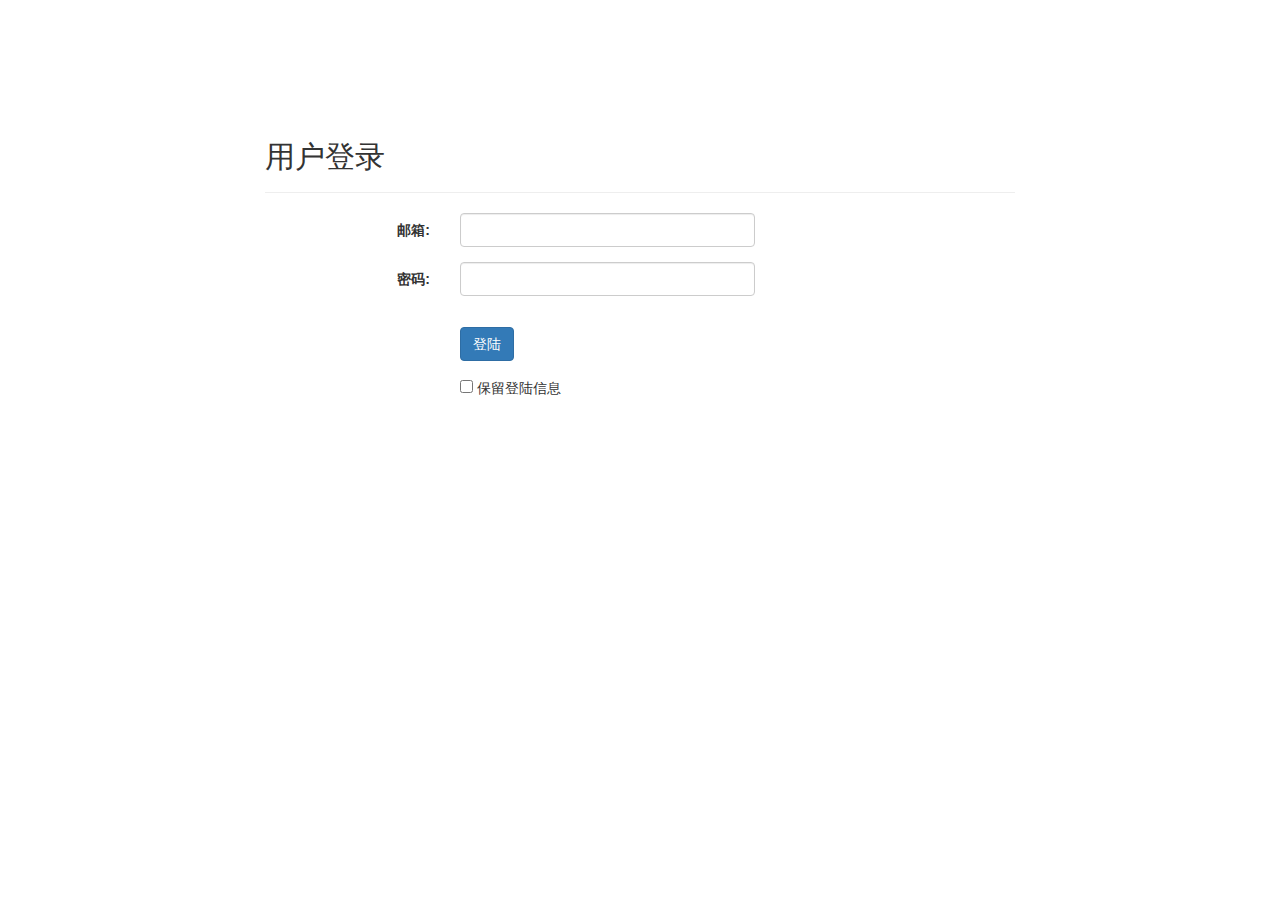
<file: index.html>
<!DOCTYPE html>
<html lang="en">

<head>
    <meta charset="UTF-8">
    <meta name="viewport" content="width=device-width, initial-scale=1.0">
    <meta http-equiv="X-UA-Compatible" content="ie=edge">
    <title>kaohe</title>
    <script src="js/jquery-1.12.4.js"></script>
    <link rel="stylesheet" href="css/layui.css">
    <link rel="stylesheet" href="css/layui.mobile.css">
    <!-- 图标库css外链 -->

    <!-- 引入 Bootstrap -->
    <link href="css/bootstrap.css" rel="stylesheet">
    <link rel="stylesheet" href="css/index.css">
    <!-- 包括所有已编译的插件 -->
    <script src="js/bootstrap.js"></script>
    <script src="js/cookie.js"></script>
    <script src="js/nav.js"></script>
    <script src="js/index.js"></script>
    <script src="js/cookie.js"></script>
    <script>
         
         if(!getCookie('email')){
             alert('您未登陆！')
             location.href="login.html"
         }

    </script>
</head>

<body>
    <div id="all">
        <!-- 头部 -->
        <div class="top">
        </div>
        <!-- 左边导航条60px-->
        <div class="nav-left">
            <div class="nav-left-logo"></div>
            <ul class="nav-left-ul ">
                <li>
                    <a href="">
                        <i class="layui-icon layui-icon-home"><cite>主页</cite></i>
                        <span class="layui-nav-more"></span>
                    </a>
                </li>
                <li>
                    <a href="javascript:;">
                        <i class="layui-icon layui-icon-component"><cite>组件</cite></i>
                        <span class="layui-nav-more"></span>
                    </a>
                </li>
                <li>
                    <a href="">
                        <i class="layui-icon layui-icon-template"><cite>页面</cite></i>
                        <span class="layui-nav-more"></span>
                    </a>
                </li>
                <li>
                    <a href="">
                        <i class="layui-icon layui-icon-app"><cite>应用</cite></i>
                        <span class="layui-nav-more"></span>
                    </a>
                </li>
                <li>
                    <a href="">
                        <i class="layui-icon layui-icon-senior"><cite>高级</cite></i>
                        <span class="layui-nav-more"></span>
                    </a>
                </li>
                <li>
                    <a href="">
                        <i class="layui-icon layui-icon-user"><cite>用户</cite></i>
                        <span class="layui-nav-more"></span>
                    </a>
                </li>
                <li>
                    <a href="">
                        <i class="layui-icon layui-icon-set"><cite>设置</cite></i>
                        <span class="layui-nav-more"></span>
                    </a>
                </li>
                <li>
                    <a href="">
                        <i class="layui-icon layui-icon-auz"><cite>授权</cite></i>
                        <span class="layui-nav-more"></span>
                    </a>
                </li>
            </ul>
        </div>
        <!-- 左边导航条220px -->
        <div class="panel-group nav-left1" id="accordion">
            
        </div>
        <div class="container">
            
        </div>
    </div>
</body>

</html>
</file>
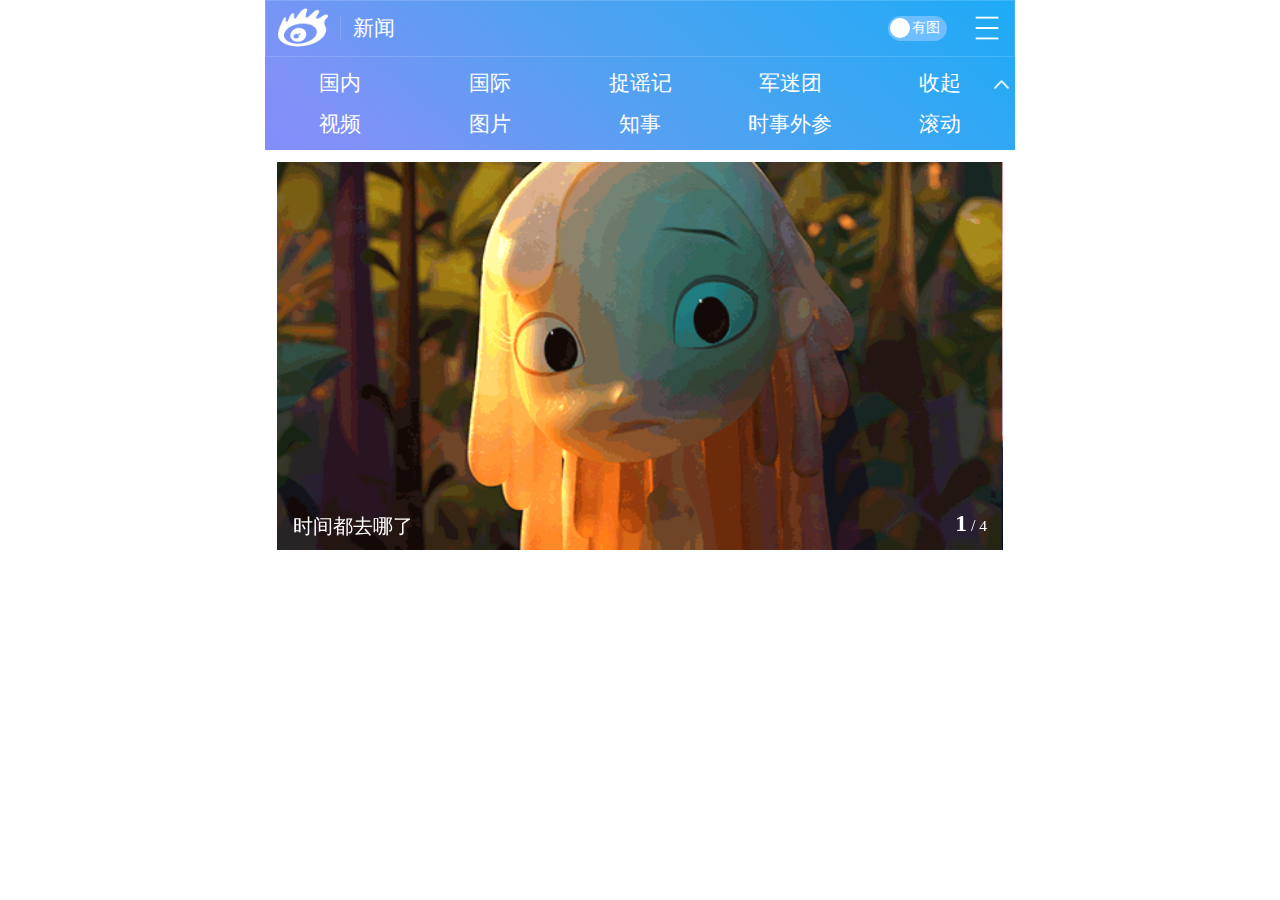
<file: sina/index.html>
<!DOCTYPE html>
<html lang="en">

<head>
    <meta charset="UTF-8">
    <meta name="viewport" content="width=device-width, initial-scale=1.0">
    <meta http-equiv="X-UA-Compatible" content="ie=edge">
    <title>新浪新闻_手机新浪网</title>
    <script src="js/rem.js"></script>
    <!-- <script src="js/jquery-1.12.4.js"></script> -->
    <script src="js/zepto.js"></script>
    <link rel="stylesheet" href="css/swiper.css">
    <link rel="stylesheet" href="css/common.css">
    <link rel="stylesheet" href="css/index.css">
</head>

<body>
    <div id="sina">
        <header>
            <div class="header_top">
                <a href="index.html" class="icon-sina fl"></a>
                <h1 class="fl">
                    <a href="">新闻</a>
                </h1>
                <a href="" class="menu fr"></a>
                <a href="" class="flag fr">
                    <i class="circle"></i>
                    <span>有图</span>
                    <span>无图</span>
                </a>
            </div>
            <section>
                <nav class="header_nav">
                    <a href=""><span>国内</span></a>
                    <a href=""><span>国际</span></a>
                    <a href=""><span>捉谣记</span></a>
                    <a href=""><span>军迷团</span></a>
                    <a href="" class="arrow"><span>收起</span><i></i></a>
                </nav>
                <nav class="header_nav">
                    <a href=""><span>视频</span></a>
                    <a href=""><span>图片</span></a>
                    <a href=""><span>知事</span></a>
                    <a href=""><span>时事外参</span></a>
                    <a href=""><span>滚动</span></a>
                </nav>
            </section>
        </header>
        <div class="container">
            <section>
                <div class="swiper-container swiper-container-horizontal">
                    <div class="swiper-wrapper">
                        <div class="swiper-slide">
                            <a href="">
                                <img src="image/1.png" alt="">
                                <span>时间都去哪了</span>
                            </a>
                        </div>
                        <div class="swiper-slide">
                            <a href="">
                                <img src="image/2.png" alt="">
                                <span>天上的星星很少</span>
                            </a>
                        </div>
                        <div class="swiper-slide">
                            <a href="">
                                <img src="image/3.png" alt="">
                                <span>春秋的记忆里</span>
                            </a>
                        </div>
                        <div class="swiper-slide">
                            <a href="">
                                <img src="image/4.png" alt="">
                                <span>熟陌生悉</span>
                            </a>
                        </div>
                    </div>
                    <div class="swiper-pagination swiper-pagination-fraction num">
                        <span class="swiper-pagination-current">1</span>
                        / <span class="swiper-pagination-total">4</span>
                    </div>
                </div>
            </section>
            <section class="content">
            </section>
        </div>
    </div>
    <script src="js/swiper.js"></script>
    <script src="js/index.js"></script>
    <script type="text/javascript">
    function stringToobject(data) {
        var jsonData
        if (typeof data === 'string') {
            jsonData = $.parseJSON(data);
        } else if (typeof data === 'object') {
            jsonData = data
        }
        return jsonData
    }
    
    $.get('../api/getnews.php', {
        getNews: 'all'
    }, function(data) {
        var jsonData = stringToobject(data);
        // console.log(jsonData.message);
        var con;
        if (jsonData.valid) {
            $.each(jsonData.message, function(index, value) {
                console.log(value);
                con = `<a href="news.html?id=${value['id']}">
                    <figure>
                        <img src="${value['img']}" alt="">
                    </figure>
                    <aside>
                        <h2>${value['title']}</h2>
                        <blockquote>
                            <em>
                            </em>
                        </blockquote>
                    </aside>
                </a>`
                $('.content').prepend(con);
            })
        }
    })
    </script>
</body>

</html>
</file>
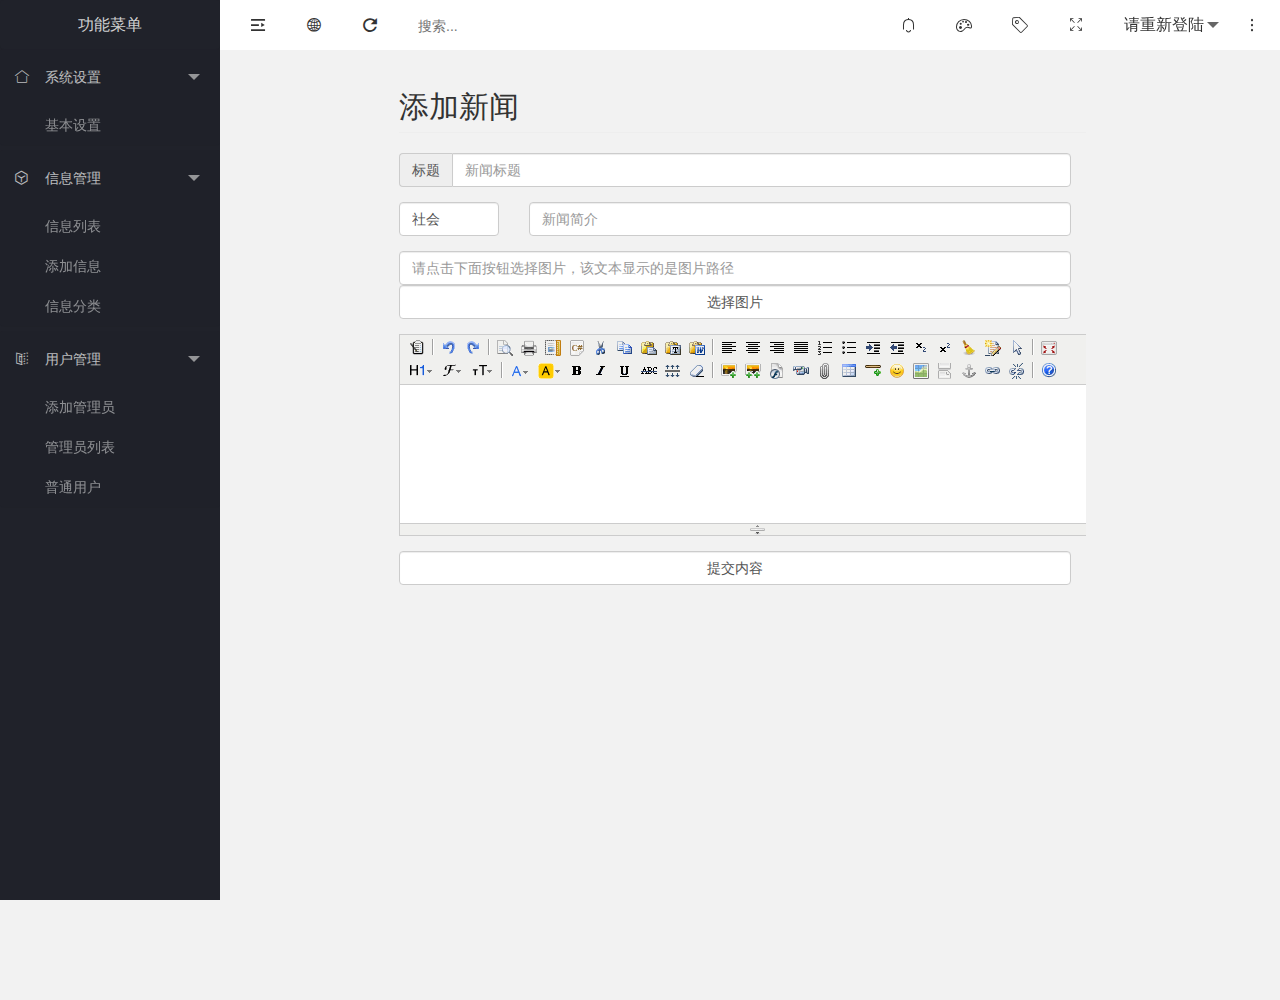
<file: addnew.html>
<!DOCTYPE html>
<html lang="en">

<head>
    <meta charset="UTF-8">
    <title>添加新闻</title>
    <script src="js/jquery-1.12.4.js"></script>
    <link rel="stylesheet" href="css/layui.css">
    <link rel="stylesheet" href="css/layui.mobile.css">
    <link href="css/bootstrap.css" rel="stylesheet">
    <link rel="stylesheet" href="css/index.css">
    <!-- 包括所有已编译的插件 -->
    <link rel="stylesheet" type="text/css" href="css/bootstrapValidator.css">
    <!-- <link rel="stylesheet" type="text/css" href=""> -->
    <script src="js/bootstrap.js"></script>
    <script src="js/nav.js"></script>
    <script src="js/index.js"></script>
    <script type="text/javascript" src="js/cookie.js"></script>
    <link rel="stylesheet" href="kindeditor/themes/default/default.css" />
    <link rel="stylesheet" href="kindeditor/plugins/code/prettify.css" />
    <script charset="utf-8" src="kindeditor/kindeditor.js"></script>
    <script charset="utf-8" src="kindeditor/lang/zh-CN.js"></script>
    <script charset="utf-8" src="kindeditor/plugins/code/prettify.js"></script>
    <style type="text/css">
    .col-lg-2 {
        padding-left: 0;
    }

    .col-lg-12 {
        padding-left: 0;
    }

    .form-group {
        overflow: hidden;
    }
    </style>
</head>

<body>
    <div id="all">
        <!-- 头部 -->
        <div class="top">
        </div>
        <!-- 左边导航条60px-->
        <div class="nav-left">
            <div class="nav-left-logo"></div>
            <ul class="nav-left-ul ">
                <li>
                    <a href="">
                        <i class="layui-icon layui-icon-home"><cite>主页</cite></i>
                        <span class="layui-nav-more"></span>
                    </a>
                </li>
                <li>
                    <a href="javascript:;">
                        <i class="layui-icon layui-icon-component"><cite>组件</cite></i>
                        <span class="layui-nav-more"></span>
                    </a>
                </li>
                <li>
                    <a href="">
                        <i class="layui-icon layui-icon-template"><cite>页面</cite></i>
                        <span class="layui-nav-more"></span>
                    </a>
                </li>
                <li>
                    <a href="">
                        <i class="layui-icon layui-icon-app"><cite>应用</cite></i>
                        <span class="layui-nav-more"></span>
                    </a>
                </li>
                <li>
                    <a href="">
                        <i class="layui-icon layui-icon-senior"><cite>高级</cite></i>
                        <span class="layui-nav-more"></span>
                    </a>
                </li>
                <li>
                    <a href="">
                        <i class="layui-icon layui-icon-user"><cite>用户</cite></i>
                        <span class="layui-nav-more"></span>
                    </a>
                </li>
                <li>
                    <a href="">
                        <i class="layui-icon layui-icon-set"><cite>设置</cite></i>
                        <span class="layui-nav-more"></span>
                    </a>
                </li>
                <li>
                    <a href="">
                        <i class="layui-icon layui-icon-auz"><cite>授权</cite></i>
                        <span class="layui-nav-more"></span>
                    </a>
                </li>
            </ul>
        </div>
        <!-- 左边导航条220px -->
        <div class="panel-group nav-left1" id="accordion">
        </div>
        <div class="container">
            <div class="row">
                <div class="col-lg-8 col-lg-offset-2">
                    <div class="page-header">
                        <h2>添加新闻</h2>
                    </div>
                    <form name="example" id="sub">
                        <div class="form-group">
                            <!-- <div class="col-lg-4"></div> -->
                            <div class="col-lg-12">
                                <div class="input-group">
                                    <div class="input-group-addon">标题</div>
                                    <input type="text" class="form-control" name="title" placeholder="新闻标题" />
                                </div>
                            </div>
                        </div>
                        <div class="form-group">
                            <div class="col-lg-2">
                                <select class="form-control" name="option">
                                    <option>社会</option>
                                    <option>娱乐</option>
                                    <option>教育</option>
                                    <option>体育</option>
                                    <option>科技</option>
                                </select>
                            </div>
                            <div class="col-lg-10">
                                <input type="" class="form-control" name="info" placeholder="新闻简介">
                            </div>
                        </div>
                        <div class="form-group">
                            <div class="col-lg-12">
                                <input type="text" id="url" value="" class="form-control" placeholder="请点击下面按钮选择图片，该文本显示的是图片路径" name="img"/>
                                <input type="button" id="image" value="选择图片" class="form-control"/>
                            </div>
                        </div>
                        <div class="form-group">
                            <textarea name="txt" style="width:716px;height:200px;visibility:hidden;" clas="form-control"></textarea>
                        </div>
                        <div class="form-group text-center">
                            <div class="col-lg-12">
                                 <input type="button" name="button" value="提交内容" class="form-control" />
                            </div>
                        </div>     
                    </form>
                </div>
            </div>
        </div>
    </div>
    <script type="text/javascript">
        var editor1;
    KindEditor.ready(function(K) {
            editor1 = K.create('textarea[name="txt"]', {
            cssPath: 'kindeditor/plugins/code/prettify.css',
            uploadJson: 'kindeditor/php/upload_json.php',
            fileManagerJson: 'kindeditor/php/file_manager_json.php',
            allowFileManager: true,
            afterCreate: function() {
                var self = this;
                K.ctrl(document, 13, function() {
                    self.sync();
                    K('form[name=example]')[0].submit();
                });
                K.ctrl(self.edit.doc, 13, function() {
                    self.sync();
                    K('form[name=example]')[0].submit();
                });
            }
            // console.log(editor1.sync());
        });
        prettyPrint();
    });
        KindEditor.ready(function(K) {
                var editor = K.editor({
                    allowFileManager : true
                });
                K('#image').click(function() {
                    editor.loadPlugin('image', function() {
                        editor.plugin.imageDialog({
                            showRemote : false,
                            imageUrl : K('#url').val(),
                            clickFn : function(url, title, width, height, border, align) {
                                K('#url').val(url);
                                editor.hideDialog();
                            }
                        });
                    });
                });
            });     

        $('[name="button"]').click(function (e) {
            $.post('api/addnew.php', $('#sub').serialize() + editor1.html(), function (data) {
                // console.log( $('#sub').serialize() );
                var json = JSON.parse(data);
                console.log(json);
                if (json.valid) {
                    alert('添加新闻成功');
                } else {
                    alert('添加新闻失败');
                }
            })
        })  
    </script>
</body>

</html>
</file>
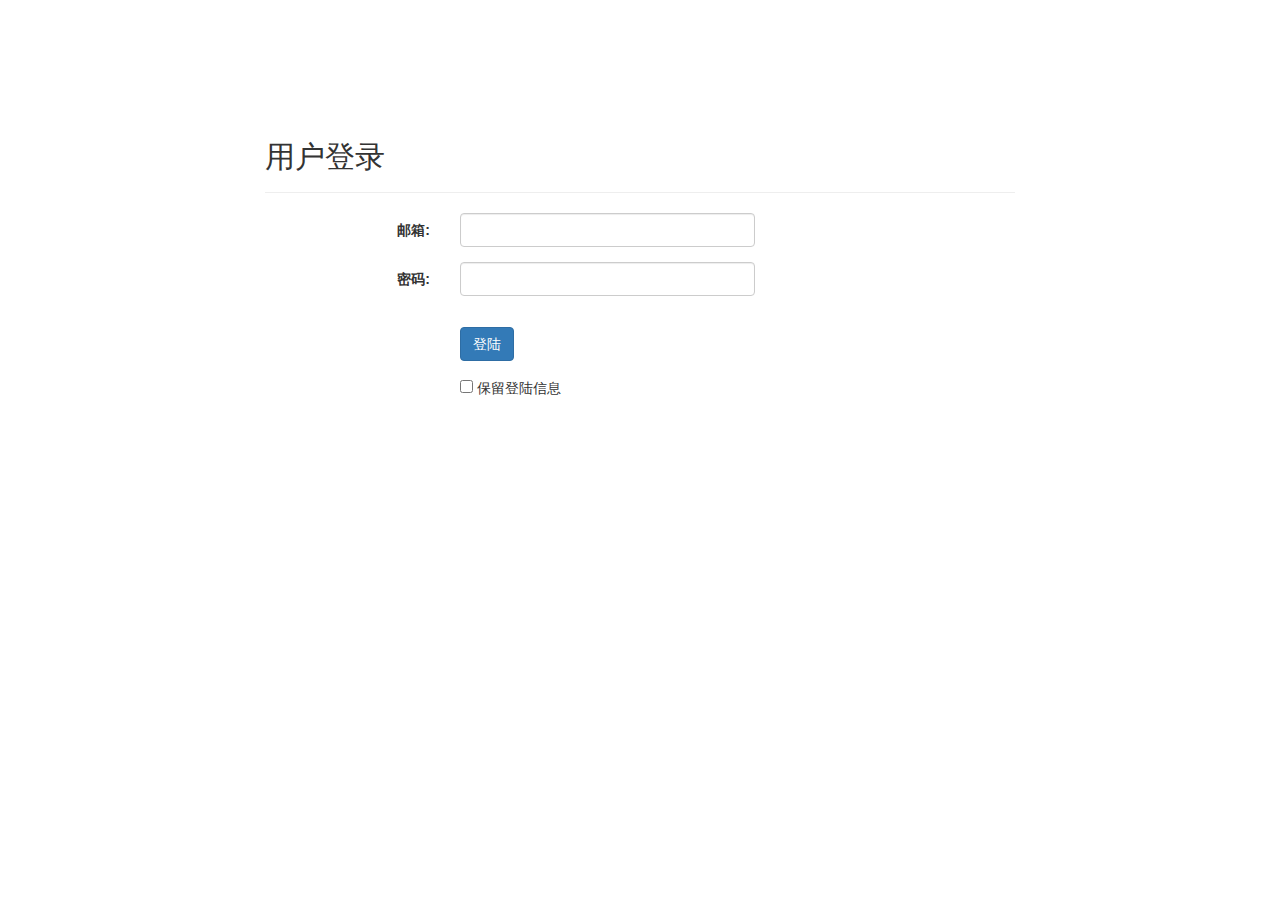
<file: login.html>
<!DOCTYPE html>
<html lang="en">

<head>
    <meta charset="UTF-8">
    <title>用户登录</title>
    <script src="js/jquery-1.12.4.js"></script>
    <link href="css/bootstrap.css" rel="stylesheet">
    <script src="js/bootstrap.js"></script>
    <script src="js/bootstrapValidator.js"></script>
    <script src="js/cookie.js"></script>
    <style type="text/css">
    	.container {
    		margin-top: 100px;
    	}
    	.proving {
    		padding: 5px 10px;
    		width: 200px;
    		background: rgba(255, 0, 0, 0.5);
    		color: #fff;
    		font-size: 16px;
    		text-align: center;
    		border-radius: 20px;
    		display: none;
    		/*opacity: 0;*/
    	}
    </style>
    <script>
          if (getCookie('email')) {
             location.href="index.html"
          }
     </script>
</head>

<body>
    <div class="container">
        <div class="row">
            <div class="col-lg-8 col-lg-offset-2">
                <div class="page-header">
                    <h2>用户登录</h2>
                </div>
                <form id="defaultForm" method="post" class="form-horizontal" action="api/loginSave.php">
                    <div class="form-group">
                        <label class="col-lg-3 control-label">邮箱:</label>
                        <div class="col-lg-5">
                            <input type="text" class="form-control" name="email" />
                        </div>
                    </div>
                    <div class="form-group">
                        <label class="col-lg-3 control-label">密码:</label>
                        <div class="col-lg-5">
                            <input type="password" class="form-control" name="password" />
                        </div>
                    </div>
                     <div class="form-group">
                        <div class="col-lg-9 col-lg-offset-3">
                            <div class="proving">账号或密码错误!</div>
                        </div>
                    </div>
                    <div class="form-group">
                        <div class="col-lg-9 col-lg-offset-3">
                            <button type="button" class="btn btn-primary" id="submit">登陆</button>
                        </div>
                    </div>
                    <div class="form-group">
                        <div class="col-lg-9 col-lg-offset-3">
                            <input value="7" name="sevenDay" type="checkbox"> 保留登陆信息
                        </div>
                    </div>
                    <input type="hidden" name="send" value="1">
                   
                </form>
            </div>
        </div>
    </div>
    <script type="text/javascript">
    	 $('#defaultForm')
        .bootstrapValidator({
            message: 'This value is not valid',
            feedbackIcons: {
                valid: 'glyphicon glyphicon-ok',
                invalid: 'glyphicon glyphicon-remove',
                validating: 'glyphicon glyphicon-refresh'
            },
            fields: {
                email: {
                    validators: {
                        notEmpty: {
                            message: '邮箱不能为空'
                        },
                        emailAddress: {
                            message: '邮箱不合法'
                        }
                    }
                },
                password: {
                    validators: {
                        notEmpty: {
                            message: '密码不能为空'
                        },
                        stringLength: {
                            min: 6,
                            max: 18,
                            message: '密码长度6到18位'
                        }
                    }
                }
            }
        })
    	$('#submit').on('click', function () {
    		
    		// console.log($('form'));
    		var oForm = $('form').eq(0);
    		var url = oForm.attr('action');
    		// console.log(url);
    		$.ajax({
    			type: 'post',
    			url: url,
    			data: oForm.serialize(),
    			success: function (data) {
    				var data = JSON.parse(data);
    				if (data.valid == true) {
    					location.href="index.html";
    				} else {
    					$('.proving').fadeIn(1000);
    				}
    			}
    		})
    	})
    	$('input').focus(function () {
    		$('.proving').fadeOut(1000);
    	})
    </script>
</body>

</html>
</file>
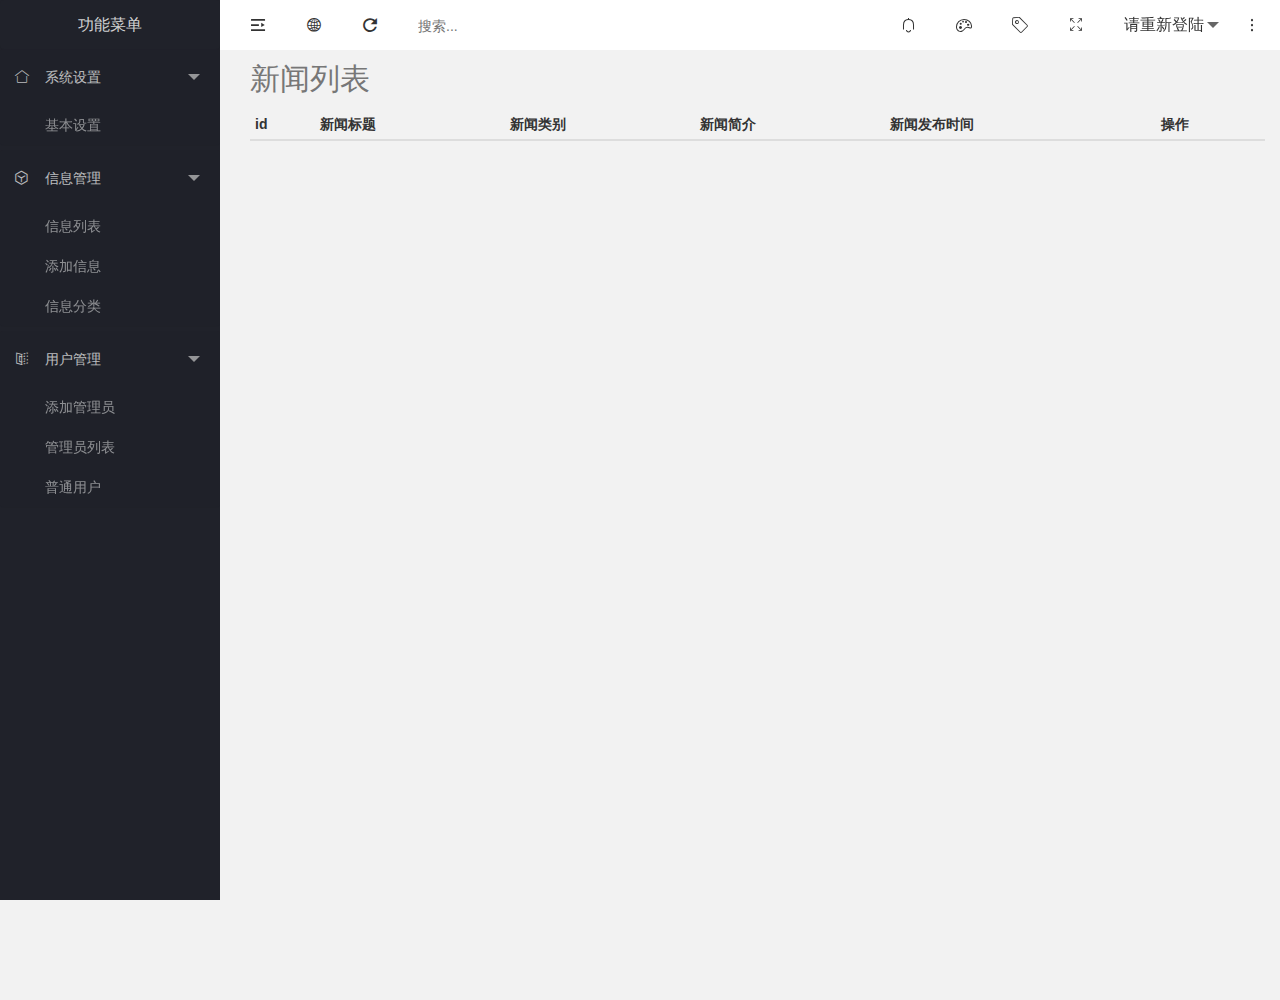
<file: newslist.html>
<!DOCTYPE html>
<html lang="en">

<head>
    <meta charset="UTF-8">
    <title>新闻列表</title>
    <script src="js/jquery-1.12.4.js"></script>
    <link rel="stylesheet" href="css/layui.css">
    <link rel="stylesheet" href="css/layui.mobile.css">
    <link href="css/bootstrap.css" rel="stylesheet">
    <link rel="stylesheet" href="css/index.css">
    <link rel="stylesheet" type="text/css" href="css/bootstrapValidator.css">
    <!-- 包括所有已编译的插件 -->
    <script src="js/bootstrap.js"></script>
    <script src="js/bootstrapValidator.js"></script>
    <script src="js/cookie.js"></script>
    <script src="js/nav.js"></script>
    <script src="js/zh_CN.js"></script>
    <script src="js/index.js"></script>
    <script src="js/mavatar.js"></script>
    <style type="text/css">
    caption {
        font-size: 30px;
    }

    button {
        outline: none;
    }

    .row {
        padding-left: 30px;
    }
    .alert {
    	margin-top: 30px;
    }
    </style>
</head>

<body>
    <div id="all">
        <!-- 头部 -->
        <div class="top">
        </div>
        <!-- 左边导航条60px-->
        <div class="nav-left">
            <div class="nav-left-logo"></div>
            <ul class="nav-left-ul ">
                <li>
                    <a href="">
                        <i class="layui-icon layui-icon-home"><cite>主页</cite></i>
                        <span class="layui-nav-more"></span>
                    </a>
                </li>
                <li>
                    <a href="javascript:;">
                        <i class="layui-icon layui-icon-component"><cite>组件</cite></i>
                        <span class="layui-nav-more"></span>
                    </a>
                </li>
                <li>
                    <a href="">
                        <i class="layui-icon layui-icon-template"><cite>页面</cite></i>
                        <span class="layui-nav-more"></span>
                    </a>
                </li>
                <li>
                    <a href="">
                        <i class="layui-icon layui-icon-app"><cite>应用</cite></i>
                        <span class="layui-nav-more"></span>
                    </a>
                </li>
                <li>
                    <a href="">
                        <i class="layui-icon layui-icon-senior"><cite>高级</cite></i>
                        <span class="layui-nav-more"></span>
                    </a>
                </li>
                <li>
                    <a href="">
                        <i class="layui-icon layui-icon-user"><cite>用户</cite></i>
                        <span class="layui-nav-more"></span>
                    </a>
                </li>
                <li>
                    <a href="">
                        <i class="layui-icon layui-icon-set"><cite>设置</cite></i>
                        <span class="layui-nav-more"></span>
                    </a>
                </li>
                <li>
                    <a href="">
                        <i class="layui-icon layui-icon-auz"><cite>授权</cite></i>
                        <span class="layui-nav-more"></span>
                    </a>
                </li>
            </ul>
        </div>
        <!-- 左边导航条220px -->
        <div class="panel-group nav-left1" id="accordion">
        </div>
        <div class="container">
            <div class="row">
                <div class="col-md-12" id="success">
                    <table class="table table-condensed">
                        <caption>新闻列表</caption>
                        <thead>
                            <tr>
                                <th>id</th>
                                <th>新闻标题</th>
                                <th>新闻类别</th>
                                <th>新闻简介</th>
                                <th>新闻发布时间</th>
                                <th>操作</th>
                            </tr>
                        </thead>
                        <tbody id="des">
                        </tbody>
                    </table>
                </div>
            </div>
        </div>
    </div>
    <script type="text/javascript">
    	var id = getCookie('userid');
    	console.log(id);
	    function stringToobject(data) {
	        var jsonData
	        if (typeof data === 'string') {
	            jsonData = $.parseJSON(data);
	        } else if (typeof data === 'object') {
	            jsonData = data
	        }
	        return jsonData
	    }
	    // $(document).keydown(function(event) {
	    //     if (event.altKey && event.ctrlKey) {
	    //         if ($('#success').children('.alert').length === 0) {
	    //             $('#success').prepend($('<div class="alert alert-danger" id="delete">请注意，您正在准备执行删除操作</div>'));
	    //             $('#success').children('.alert').fadeOut(2500, function() {
	    //             $('#success').children('.alert').remove()
	    //         	})
	    //         }
	    //     } else if (!event.altKey || !event.ctrlKey) {
	    //         $('#success').children('.alert').fadeOut(2500, function() {
	    //             $('#success').children('.alert').remove()
	    //         })
	    //     }
	    // });
	    $.ajax({
	        type: 'get',
	        url: 'api/getnews.php',
            data: 'getNews=all',
	        success: function(data) {
	            var jsonData = stringToobject(data);
                // console.log(data);
	            var con;
	            if (jsonData.valid) {
	                if (jsonData.message != 'null') {
	                    $.each(jsonData.message, function(index, value) {
	                        con = `<tr><td>${value['id']}</td>
                            <td>${value['title']}</td>
		    				<td>${value['classify']}</td>
		    				<td>${value['info']}</td>
		    				<td>${value['artTime']}</td>
		    				<td>
								<button type="button" class="btn btn-success btn-xs publish">发布</button>
		    				</td>
		    				</tr>`;
		    				$('#des').prepend(con);
	                    })
	                } else {
	                    con = `<tr><td colspan="7">当前数据为空</td></tr>`
	                    $('#des').html(con);
	                }
	            } else {
	                con = `<tr><td colspan="7">数据获取失败</td></tr>`;
	                $('#des').html(con);
	            }
	        }
	    })
	    // $('#des').on('click', '.btn', function(evt) {
	    // 	var event = evt || window.event;
	    //     var userid = $(this).parents('tr').children('.userid').text();
	    //     var stralert = $('<div class="alert alert-success"></div>');
	    //     if ($(event.currentTarget).html() === '删除') {
		   //      if (event.altKey && event.ctrlKey) {
		   //          // $('#success').prepend($(stralert).html('请注意，您正在准备执行删除操作'));
		   //          $.get('api/deleteusers.php', {
		   //              userid: userid
		   //          }, function(data) {
		   //              // stringToobject在index.js文件中
		   //              var json = stringToobject(data);
		   //              $(event.currentTarget).parents('tr').remove();
		   //              $('#success').prepend($(stralert).html(json.message));
		   //          })
		   //      } else {
		   //          $('#success').prepend($(stralert).html('删除失败，请同时按下键盘 <span class="btn btn-sm btn-info">alt</span><span class="btn btn-sm btn-success">ctrl</span> 键'));
		   //      }
		   //      $('#success').children('.alert').fadeOut(2500, function() {
		   //          $('#success').children('.alert').remove();
		   //      });
		   //  } else if ($(event.currentTarget).html() === '编辑') {
     //             location.href="edituser.html?userid=" + userid;
     //        }
	    // })
    </script>
</body>

</html>
</file>
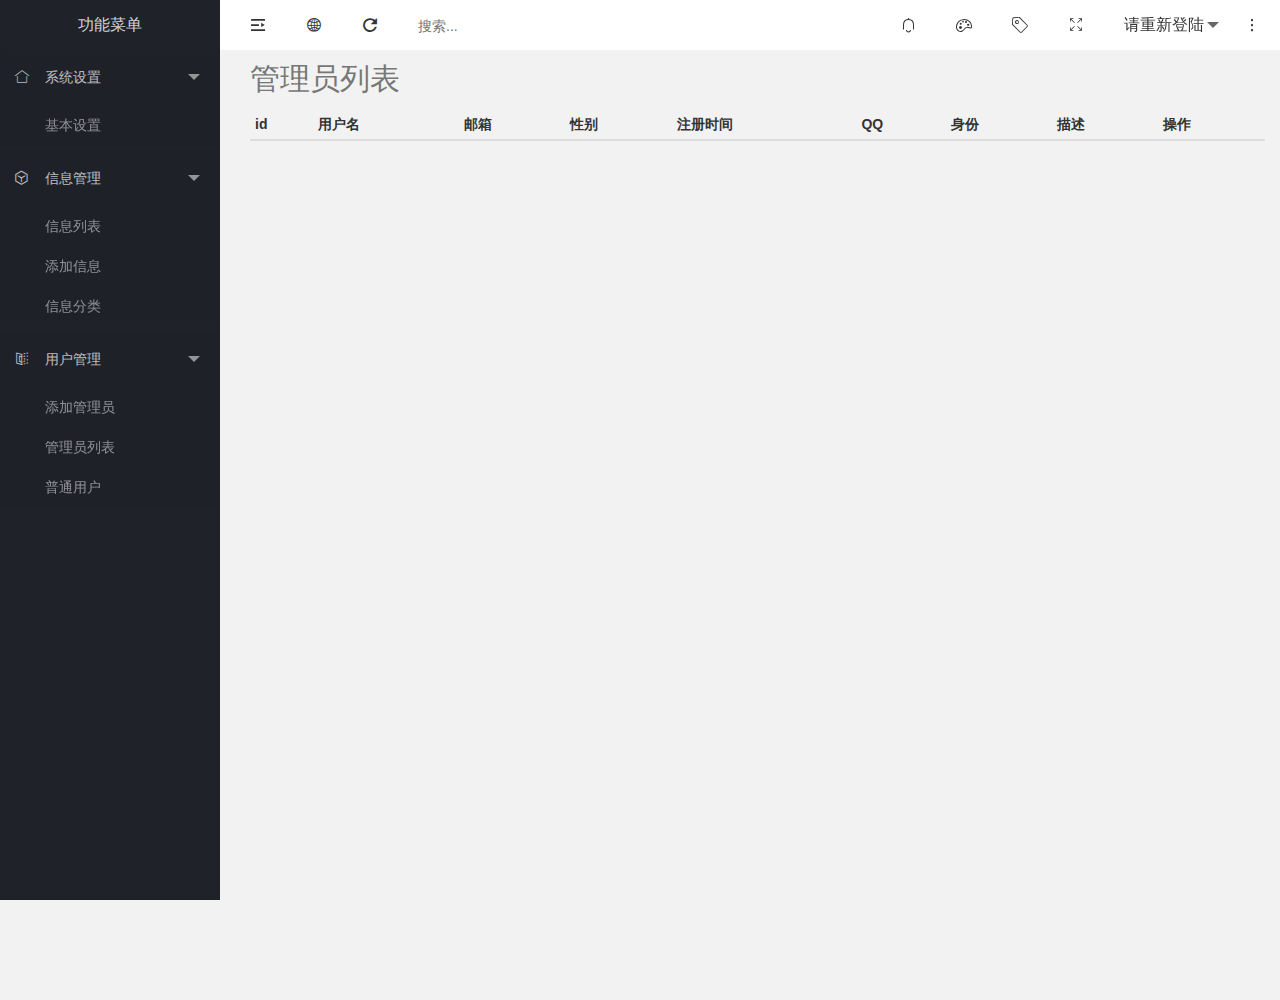
<file: userlist.html>
<!DOCTYPE html>
<html lang="en">

<head>
    <meta charset="UTF-8">
    <title>管理员列表</title>
    <script src="js/jquery-1.12.4.js"></script>
    <link rel="stylesheet" href="css/layui.css">
    <link rel="stylesheet" href="css/layui.mobile.css">
    <link href="css/bootstrap.css" rel="stylesheet">
    <link rel="stylesheet" href="css/index.css">
    <link rel="stylesheet" type="text/css" href="css/bootstrapValidator.css">
    <!-- 包括所有已编译的插件 -->
    <script src="js/bootstrap.js"></script>
    <script src="js/bootstrapValidator.js"></script>
    <script src="js/cookie.js"></script>
    <script src="js/nav.js"></script>
    <script src="js/zh_CN.js"></script>
    <script src="js/index.js"></script>
    <script src="js/mavatar.js"></script>
    <style type="text/css">
    caption {
        font-size: 30px;
    }

    button {
        outline: none;
    }

    .row {
        padding-left: 30px;
    }
    .alert {
    	margin-top: 30px;
    }
    </style>
</head>

<body>
    <div id="all">
        <!-- 头部 -->
        <div class="top">
        </div>
        <!-- 左边导航条60px-->
        <div class="nav-left">
            <div class="nav-left-logo"></div>
            <ul class="nav-left-ul ">
                <li>
                    <a href="">
                        <i class="layui-icon layui-icon-home"><cite>主页</cite></i>
                        <span class="layui-nav-more"></span>
                    </a>
                </li>
                <li>
                    <a href="javascript:;">
                        <i class="layui-icon layui-icon-component"><cite>组件</cite></i>
                        <span class="layui-nav-more"></span>
                    </a>
                </li>
                <li>
                    <a href="">
                        <i class="layui-icon layui-icon-template"><cite>页面</cite></i>
                        <span class="layui-nav-more"></span>
                    </a>
                </li>
                <li>
                    <a href="">
                        <i class="layui-icon layui-icon-app"><cite>应用</cite></i>
                        <span class="layui-nav-more"></span>
                    </a>
                </li>
                <li>
                    <a href="">
                        <i class="layui-icon layui-icon-senior"><cite>高级</cite></i>
                        <span class="layui-nav-more"></span>
                    </a>
                </li>
                <li>
                    <a href="">
                        <i class="layui-icon layui-icon-user"><cite>用户</cite></i>
                        <span class="layui-nav-more"></span>
                    </a>
                </li>
                <li>
                    <a href="">
                        <i class="layui-icon layui-icon-set"><cite>设置</cite></i>
                        <span class="layui-nav-more"></span>
                    </a>
                </li>
                <li>
                    <a href="">
                        <i class="layui-icon layui-icon-auz"><cite>授权</cite></i>
                        <span class="layui-nav-more"></span>
                    </a>
                </li>
            </ul>
        </div>
        <!-- 左边导航条220px -->
        <div class="panel-group nav-left1" id="accordion">
        </div>
        <div class="container">
            <div class="row">
                <div class="col-md-12" id="success">
                    <table class="table table-condensed">
                        <caption>管理员列表</caption>
                        <thead>
                            <tr>
                                <th>id</th>
                                <th>用户名</th>
                                <th>邮箱</th>
                                <th>性别</th>
                                <th>注册时间</th>
                                <th>QQ</th>
                                <th>身份</th>
                                <th>描述</th>
                                <th>操作</th>
                            </tr>
                        </thead>
                        <tbody id="des">
                        </tbody>
                    </table>
                </div>
            </div>
        </div>
    </div>
    <script type="text/javascript">
    	var id = getCookie('userid');
    	console.log(id);
	    function stringToobject(data) {
	        var jsonData
	        if (typeof data === 'string') {
	            jsonData = $.parseJSON(data);
	        } else if (typeof data === 'object') {
	            jsonData = data
	        }
	        return jsonData
	    }
	    $(document).keydown(function(event) {
	        if (event.altKey && event.ctrlKey) {
	            if ($('#success').children('.alert').length === 0) {
	                $('#success').prepend($('<div class="alert alert-danger" id="delete">请注意，您正在准备执行删除操作</div>'));
	                $('#success').children('.alert').fadeOut(2500, function() {
	                $('#success').children('.alert').remove()
	            	})
	            }
	        } else if (!event.altKey || !event.ctrlKey) {
	            $('#success').children('.alert').fadeOut(2500, function() {
	                $('#success').children('.alert').remove()
	            })
	        }
	    });
	    $.ajax({
	        type: 'get',
	        url: 'api/getusers.php',
	        success: function(data) {
	            var jsonData = stringToobject(data);
	            var con;
	            if (jsonData.valid) {
	                if (jsonData.users != 'null') {
	                    $.each(jsonData.users, function(index, value) {
	                        var sex = value['sex'] == '1' ? '男' : '女';
	                        var level = value['level'] == '0' ? '管理员' : '普通会员';
	                        con = `<tr><td class="userid">${value['id']}</td>
		    				<td>${value['username']}</td>
		    				<td>${value['email']}</td>
		    				<td>${sex}</td>
		    				<td>${value['regitsterTime']}</td>
		    				<td>${value['qq']}</td>
		    				<td>${level}</td>
		    				<td>${value['info']}</td>
		    				<td><button type="button" class="btn btn-info btn-xs delete">删除</button>
								<button type="button" class="btn btn-success btn-xs edit">编辑</button>
		    				</td>
		    				</tr>`;
		    				$('#des').prepend(con);
	                    })
	                } else {
	                    con = `<tr><td colspan="7">当前数据为空</td></tr>`
	                    $('#des').html(con);
	                }
	            } else {
	                con = `<tr><td colspan="7">数据获取失败</td></tr>`;
	                $('#des').html(con);
	            }

	        }
	    })
	    $('#des').on('click', '.btn', function(evt) {
	    	var event = evt || window.event;
	        var userid = $(this).parents('tr').children('.userid').text();
	        var stralert = $('<div class="alert alert-success"></div>');
	        if ($(event.currentTarget).html() === '删除') {
		        if (event.altKey && event.ctrlKey) {
		            // $('#success').prepend($(stralert).html('请注意，您正在准备执行删除操作'));
		            $.get('api/deleteusers.php', {
		                userid: userid
		            }, function(data) {
		                // stringToobject在index.js文件中
		                var json = stringToobject(data);
		                $(event.currentTarget).parents('tr').remove();
		                $('#success').prepend($(stralert).html(json.message));
		            })
		        } else {
		            $('#success').prepend($(stralert).html('删除失败，请同时按下键盘 <span class="btn btn-sm btn-info">alt</span><span class="btn btn-sm btn-success">ctrl</span> 键'));
		        }
		        $('#success').children('.alert').fadeOut(2500, function() {
		            $('#success').children('.alert').remove();
		        });
		    } else if ($(event.currentTarget).html() === '编辑') {
                 location.href="edituser.html?userid=" + userid;
            }
	    })
    </script>
</body>

</html>
</file>
<file: css/layui.css>
/** layui-v2.4.5 MIT License By https://www.layui.com */
 .layui-inline,img{display:inline-block;vertical-align:middle}h1,h2,h3,h4,h5,h6{font-weight:400}.layui-edge,.layui-header,.layui-inline,.layui-main{position:relative}.layui-elip,.layui-form-checkbox span,.layui-form-pane .layui-form-label{text-overflow:ellipsis;white-space:nowrap}.layui-btn,.layui-edge,.layui-inline,img{vertical-align:middle}.layui-btn,.layui-disabled,.layui-icon,.layui-unselect{-webkit-user-select:none;-ms-user-select:none;-moz-user-select:none}blockquote,body,button,dd,div,dl,dt,form,h1,h2,h3,h4,h5,h6,input,li,ol,p,pre,td,textarea,th,ul{margin:0;padding:0;-webkit-tap-highlight-color:rgba(0,0,0,0)}a:active,a:hover{outline:0}img{border:none}li{list-style:none}table{border-collapse:collapse;border-spacing:0}h4,h5,h6{font-size:100%}button,input,optgroup,option,select,textarea{font-family:inherit;font-size:inherit;font-style:inherit;font-weight:inherit;outline:0}pre{white-space:pre-wrap;white-space:-moz-pre-wrap;white-space:-pre-wrap;white-space:-o-pre-wrap;word-wrap:break-word}body{line-height:24px;font:14px Helvetica Neue,Helvetica,PingFang SC,Tahoma,Arial,sans-serif}hr{height:1px;margin:10px 0;border:0;clear:both}a{color:#333;text-decoration:none}a:hover{color:#777}a cite{font-style:normal;*cursor:pointer}.layui-border-box,.layui-border-box *{box-sizing:border-box}.layui-box,.layui-box *{box-sizing:content-box}.layui-clear{clear:both;*zoom:1}.layui-clear:after{content:'\20';clear:both;*zoom:1;display:block;height:0}.layui-inline{*display:inline;*zoom:1}.layui-edge{display:inline-block;width:0;height:0;border-width:6px;border-style:dashed;border-color:transparent;overflow:hidden}.layui-edge-top{top:-4px;border-bottom-color:#999;border-bottom-style:solid}.layui-edge-right{border-left-color:#999;border-left-style:solid}.layui-edge-bottom{top:2px;border-top-color:#999;border-top-style:solid}.layui-edge-left{border-right-color:#999;border-right-style:solid}.layui-elip{overflow:hidden}.layui-disabled,.layui-disabled:hover{color:#d2d2d2!important;cursor:not-allowed!important}.layui-circle{border-radius:100%}.layui-show{display:block!important}.layui-hide{display:none!important}@font-face{font-family:layui-icon;src:url(../font/iconfont.eot?v=240);src:url(../font/iconfont.eot?v=240#iefix) format('embedded-opentype'),url(../font/iconfont.svg?v=240#iconfont) format('svg'),url(../font/iconfont.woff?v=240) format('woff'),url(../font/iconfont.ttf?v=240) format('truetype')}.layui-icon{font-family:layui-icon!important;font-size:16px;font-style:normal;-webkit-font-smoothing:antialiased;-moz-osx-font-smoothing:grayscale}.layui-icon-reply-fill:before{content:"\e611"}.layui-icon-set-fill:before{content:"\e614"}.layui-icon-menu-fill:before{content:"\e60f"}.layui-icon-search:before{content:"\e615"}.layui-icon-share:before{content:"\e641"}.layui-icon-set-sm:before{content:"\e620"}.layui-icon-engine:before{content:"\e628"}.layui-icon-close:before{content:"\1006"}.layui-icon-close-fill:before{content:"\1007"}.layui-icon-chart-screen:before{content:"\e629"}.layui-icon-star:before{content:"\e600"}.layui-icon-circle-dot:before{content:"\e617"}.layui-icon-chat:before{content:"\e606"}.layui-icon-release:before{content:"\e609"}.layui-icon-list:before{content:"\e60a"}.layui-icon-chart:before{content:"\e62c"}.layui-icon-ok-circle:before{content:"\1005"}.layui-icon-layim-theme:before{content:"\e61b"}.layui-icon-table:before{content:"\e62d"}.layui-icon-right:before{content:"\e602"}.layui-icon-left:before{content:"\e603"}.layui-icon-cart-simple:before{content:"\e698"}.layui-icon-face-cry:before{content:"\e69c"}.layui-icon-face-smile:before{content:"\e6af"}.layui-icon-survey:before{content:"\e6b2"}.layui-icon-tree:before{content:"\e62e"}.layui-icon-upload-circle:before{content:"\e62f"}.layui-icon-add-circle:before{content:"\e61f"}.layui-icon-download-circle:before{content:"\e601"}.layui-icon-templeate-1:before{content:"\e630"}.layui-icon-util:before{content:"\e631"}.layui-icon-face-surprised:before{content:"\e664"}.layui-icon-edit:before{content:"\e642"}.layui-icon-speaker:before{content:"\e645"}.layui-icon-down:before{content:"\e61a"}.layui-icon-file:before{content:"\e621"}.layui-icon-layouts:before{content:"\e632"}.layui-icon-rate-half:before{content:"\e6c9"}.layui-icon-add-circle-fine:before{content:"\e608"}.layui-icon-prev-circle:before{content:"\e633"}.layui-icon-read:before{content:"\e705"}.layui-icon-404:before{content:"\e61c"}.layui-icon-carousel:before{content:"\e634"}.layui-icon-help:before{content:"\e607"}.layui-icon-code-circle:before{content:"\e635"}.layui-icon-water:before{content:"\e636"}.layui-icon-username:before{content:"\e66f"}.layui-icon-find-fill:before{content:"\e670"}.layui-icon-about:before{content:"\e60b"}.layui-icon-location:before{content:"\e715"}.layui-icon-up:before{content:"\e619"}.layui-icon-pause:before{content:"\e651"}.layui-icon-date:before{content:"\e637"}.layui-icon-layim-uploadfile:before{content:"\e61d"}.layui-icon-delete:before{content:"\e640"}.layui-icon-play:before{content:"\e652"}.layui-icon-top:before{content:"\e604"}.layui-icon-friends:before{content:"\e612"}.layui-icon-refresh-3:before{content:"\e9aa"}.layui-icon-ok:before{content:"\e605"}.layui-icon-layer:before{content:"\e638"}.layui-icon-face-smile-fine:before{content:"\e60c"}.layui-icon-dollar:before{content:"\e659"}.layui-icon-group:before{content:"\e613"}.layui-icon-layim-download:before{content:"\e61e"}.layui-icon-picture-fine:before{content:"\e60d"}.layui-icon-link:before{content:"\e64c"}.layui-icon-diamond:before{content:"\e735"}.layui-icon-log:before{content:"\e60e"}.layui-icon-rate-solid:before{content:"\e67a"}.layui-icon-fonts-del:before{content:"\e64f"}.layui-icon-unlink:before{content:"\e64d"}.layui-icon-fonts-clear:before{content:"\e639"}.layui-icon-triangle-r:before{content:"\e623"}.layui-icon-circle:before{content:"\e63f"}.layui-icon-radio:before{content:"\e643"}.layui-icon-align-center:before{content:"\e647"}.layui-icon-align-right:before{content:"\e648"}.layui-icon-align-left:before{content:"\e649"}.layui-icon-loading-1:before{content:"\e63e"}.layui-icon-return:before{content:"\e65c"}.layui-icon-fonts-strong:before{content:"\e62b"}.layui-icon-upload:before{content:"\e67c"}.layui-icon-dialogue:before{content:"\e63a"}.layui-icon-video:before{content:"\e6ed"}.layui-icon-headset:before{content:"\e6fc"}.layui-icon-cellphone-fine:before{content:"\e63b"}.layui-icon-add-1:before{content:"\e654"}.layui-icon-face-smile-b:before{content:"\e650"}.layui-icon-fonts-html:before{content:"\e64b"}.layui-icon-form:before{content:"\e63c"}.layui-icon-cart:before{content:"\e657"}.layui-icon-camera-fill:before{content:"\e65d"}.layui-icon-tabs:before{content:"\e62a"}.layui-icon-fonts-code:before{content:"\e64e"}.layui-icon-fire:before{content:"\e756"}.layui-icon-set:before{content:"\e716"}.layui-icon-fonts-u:before{content:"\e646"}.layui-icon-triangle-d:before{content:"\e625"}.layui-icon-tips:before{content:"\e702"}.layui-icon-picture:before{content:"\e64a"}.layui-icon-more-vertical:before{content:"\e671"}.layui-icon-flag:before{content:"\e66c"}.layui-icon-loading:before{content:"\e63d"}.layui-icon-fonts-i:before{content:"\e644"}.layui-icon-refresh-1:before{content:"\e666"}.layui-icon-rmb:before{content:"\e65e"}.layui-icon-home:before{content:"\e68e"}.layui-icon-user:before{content:"\e770"}.layui-icon-notice:before{content:"\e667"}.layui-icon-login-weibo:before{content:"\e675"}.layui-icon-voice:before{content:"\e688"}.layui-icon-upload-drag:before{content:"\e681"}.layui-icon-login-qq:before{content:"\e676"}.layui-icon-snowflake:before{content:"\e6b1"}.layui-icon-file-b:before{content:"\e655"}.layui-icon-template:before{content:"\e663"}.layui-icon-auz:before{content:"\e672"}.layui-icon-console:before{content:"\e665"}.layui-icon-app:before{content:"\e653"}.layui-icon-prev:before{content:"\e65a"}.layui-icon-website:before{content:"\e7ae"}.layui-icon-next:before{content:"\e65b"}.layui-icon-component:before{content:"\e857"}.layui-icon-more:before{content:"\e65f"}.layui-icon-login-wechat:before{content:"\e677"}.layui-icon-shrink-right:before{content:"\e668"}.layui-icon-spread-left:before{content:"\e66b"}.layui-icon-camera:before{content:"\e660"}.layui-icon-note:before{content:"\e66e"}.layui-icon-refresh:before{content:"\e669"}.layui-icon-female:before{content:"\e661"}.layui-icon-male:before{content:"\e662"}.layui-icon-password:before{content:"\e673"}.layui-icon-senior:before{content:"\e674"}.layui-icon-theme:before{content:"\e66a"}.layui-icon-tread:before{content:"\e6c5"}.layui-icon-praise:before{content:"\e6c6"}.layui-icon-star-fill:before{content:"\e658"}.layui-icon-rate:before{content:"\e67b"}.layui-icon-template-1:before{content:"\e656"}.layui-icon-vercode:before{content:"\e679"}.layui-icon-cellphone:before{content:"\e678"}.layui-icon-screen-full:before{content:"\e622"}.layui-icon-screen-restore:before{content:"\e758"}.layui-icon-cols:before{content:"\e610"}.layui-icon-export:before{content:"\e67d"}.layui-icon-print:before{content:"\e66d"}.layui-icon-slider:before{content:"\e714"}.layui-main{width:1140px;margin:0 auto}.layui-header{z-index:1000;height:60px}.layui-header a:hover{transition:all .5s;-webkit-transition:all .5s}.layui-side{position:fixed;left:0;top:0;bottom:0;z-index:999;width:200px;overflow-x:hidden}.layui-side-scroll{position:relative;width:220px;height:100%;overflow-x:hidden}.layui-body{position:absolute;left:200px;right:0;top:0;bottom:0;z-index:998;width:auto;overflow:hidden;overflow-y:auto;box-sizing:border-box}.layui-layout-body{overflow:hidden}.layui-layout-admin .layui-header{background-color:#23262E}.layui-layout-admin .layui-side{top:60px;width:200px;overflow-x:hidden}.layui-layout-admin .layui-body{top:60px;bottom:44px}.layui-layout-admin .layui-main{width:auto;margin:0 15px}.layui-layout-admin .layui-footer{position:fixed;left:200px;right:0;bottom:0;height:44px;line-height:44px;padding:0 15px;background-color:#eee}.layui-layout-admin .layui-logo{position:absolute;left:0;top:0;width:200px;height:100%;line-height:60px;text-align:center;color:#009688;font-size:16px}.layui-layout-admin .layui-header .layui-nav{background:0 0}.layui-layout-left{position:absolute!important;left:200px;top:0}.layui-layout-right{position:absolute!important;right:0;top:0}.layui-container{position:relative;margin:0 auto;padding:0 15px;box-sizing:border-box}.layui-fluid{position:relative;margin:0 auto;padding:0 15px}.layui-row:after,.layui-row:before{content:'';display:block;clear:both}.layui-col-lg1,.layui-col-lg10,.layui-col-lg11,.layui-col-lg12,.layui-col-lg2,.layui-col-lg3,.layui-col-lg4,.layui-col-lg5,.layui-col-lg6,.layui-col-lg7,.layui-col-lg8,.layui-col-lg9,.layui-col-md1,.layui-col-md10,.layui-col-md11,.layui-col-md12,.layui-col-md2,.layui-col-md3,.layui-col-md4,.layui-col-md5,.layui-col-md6,.layui-col-md7,.layui-col-md8,.layui-col-md9,.layui-col-sm1,.layui-col-sm10,.layui-col-sm11,.layui-col-sm12,.layui-col-sm2,.layui-col-sm3,.layui-col-sm4,.layui-col-sm5,.layui-col-sm6,.layui-col-sm7,.layui-col-sm8,.layui-col-sm9,.layui-col-xs1,.layui-col-xs10,.layui-col-xs11,.layui-col-xs12,.layui-col-xs2,.layui-col-xs3,.layui-col-xs4,.layui-col-xs5,.layui-col-xs6,.layui-col-xs7,.layui-col-xs8,.layui-col-xs9{position:relative;display:block;box-sizing:border-box}.layui-col-xs1,.layui-col-xs10,.layui-col-xs11,.layui-col-xs12,.layui-col-xs2,.layui-col-xs3,.layui-col-xs4,.layui-col-xs5,.layui-col-xs6,.layui-col-xs7,.layui-col-xs8,.layui-col-xs9{float:left}.layui-col-xs1{width:8.33333333%}.layui-col-xs2{width:16.66666667%}.layui-col-xs3{width:25%}.layui-col-xs4{width:33.33333333%}.layui-col-xs5{width:41.66666667%}.layui-col-xs6{width:50%}.layui-col-xs7{width:58.33333333%}.layui-col-xs8{width:66.66666667%}.layui-col-xs9{width:75%}.layui-col-xs10{width:83.33333333%}.layui-col-xs11{width:91.66666667%}.layui-col-xs12{width:100%}.layui-col-xs-offset1{margin-left:8.33333333%}.layui-col-xs-offset2{margin-left:16.66666667%}.layui-col-xs-offset3{margin-left:25%}.layui-col-xs-offset4{margin-left:33.33333333%}.layui-col-xs-offset5{margin-left:41.66666667%}.layui-col-xs-offset6{margin-left:50%}.layui-col-xs-offset7{margin-left:58.33333333%}.layui-col-xs-offset8{margin-left:66.66666667%}.layui-col-xs-offset9{margin-left:75%}.layui-col-xs-offset10{margin-left:83.33333333%}.layui-col-xs-offset11{margin-left:91.66666667%}.layui-col-xs-offset12{margin-left:100%}@media screen and (max-width:768px){.layui-hide-xs{display:none!important}.layui-show-xs-block{display:block!important}.layui-show-xs-inline{display:inline!important}.layui-show-xs-inline-block{display:inline-block!important}}@media screen and (min-width:768px){.layui-container{width:750px}.layui-hide-sm{display:none!important}.layui-show-sm-block{display:block!important}.layui-show-sm-inline{display:inline!important}.layui-show-sm-inline-block{display:inline-block!important}.layui-col-sm1,.layui-col-sm10,.layui-col-sm11,.layui-col-sm12,.layui-col-sm2,.layui-col-sm3,.layui-col-sm4,.layui-col-sm5,.layui-col-sm6,.layui-col-sm7,.layui-col-sm8,.layui-col-sm9{float:left}.layui-col-sm1{width:8.33333333%}.layui-col-sm2{width:16.66666667%}.layui-col-sm3{width:25%}.layui-col-sm4{width:33.33333333%}.layui-col-sm5{width:41.66666667%}.layui-col-sm6{width:50%}.layui-col-sm7{width:58.33333333%}.layui-col-sm8{width:66.66666667%}.layui-col-sm9{width:75%}.layui-col-sm10{width:83.33333333%}.layui-col-sm11{width:91.66666667%}.layui-col-sm12{width:100%}.layui-col-sm-offset1{margin-left:8.33333333%}.layui-col-sm-offset2{margin-left:16.66666667%}.layui-col-sm-offset3{margin-left:25%}.layui-col-sm-offset4{margin-left:33.33333333%}.layui-col-sm-offset5{margin-left:41.66666667%}.layui-col-sm-offset6{margin-left:50%}.layui-col-sm-offset7{margin-left:58.33333333%}.layui-col-sm-offset8{margin-left:66.66666667%}.layui-col-sm-offset9{margin-left:75%}.layui-col-sm-offset10{margin-left:83.33333333%}.layui-col-sm-offset11{margin-left:91.66666667%}.layui-col-sm-offset12{margin-left:100%}}@media screen and (min-width:992px){.layui-container{width:970px}.layui-hide-md{display:none!important}.layui-show-md-block{display:block!important}.layui-show-md-inline{display:inline!important}.layui-show-md-inline-block{display:inline-block!important}.layui-col-md1,.layui-col-md10,.layui-col-md11,.layui-col-md12,.layui-col-md2,.layui-col-md3,.layui-col-md4,.layui-col-md5,.layui-col-md6,.layui-col-md7,.layui-col-md8,.layui-col-md9{float:left}.layui-col-md1{width:8.33333333%}.layui-col-md2{width:16.66666667%}.layui-col-md3{width:25%}.layui-col-md4{width:33.33333333%}.layui-col-md5{width:41.66666667%}.layui-col-md6{width:50%}.layui-col-md7{width:58.33333333%}.layui-col-md8{width:66.66666667%}.layui-col-md9{width:75%}.layui-col-md10{width:83.33333333%}.layui-col-md11{width:91.66666667%}.layui-col-md12{width:100%}.layui-col-md-offset1{margin-left:8.33333333%}.layui-col-md-offset2{margin-left:16.66666667%}.layui-col-md-offset3{margin-left:25%}.layui-col-md-offset4{margin-left:33.33333333%}.layui-col-md-offset5{margin-left:41.66666667%}.layui-col-md-offset6{margin-left:50%}.layui-col-md-offset7{margin-left:58.33333333%}.layui-col-md-offset8{margin-left:66.66666667%}.layui-col-md-offset9{margin-left:75%}.layui-col-md-offset10{margin-left:83.33333333%}.layui-col-md-offset11{margin-left:91.66666667%}.layui-col-md-offset12{margin-left:100%}}@media screen and (min-width:1200px){.layui-container{width:1170px}.layui-hide-lg{display:none!important}.layui-show-lg-block{display:block!important}.layui-show-lg-inline{display:inline!important}.layui-show-lg-inline-block{display:inline-block!important}.layui-col-lg1,.layui-col-lg10,.layui-col-lg11,.layui-col-lg12,.layui-col-lg2,.layui-col-lg3,.layui-col-lg4,.layui-col-lg5,.layui-col-lg6,.layui-col-lg7,.layui-col-lg8,.layui-col-lg9{float:left}.layui-col-lg1{width:8.33333333%}.layui-col-lg2{width:16.66666667%}.layui-col-lg3{width:25%}.layui-col-lg4{width:33.33333333%}.layui-col-lg5{width:41.66666667%}.layui-col-lg6{width:50%}.layui-col-lg7{width:58.33333333%}.layui-col-lg8{width:66.66666667%}.layui-col-lg9{width:75%}.layui-col-lg10{width:83.33333333%}.layui-col-lg11{width:91.66666667%}.layui-col-lg12{width:100%}.layui-col-lg-offset1{margin-left:8.33333333%}.layui-col-lg-offset2{margin-left:16.66666667%}.layui-col-lg-offset3{margin-left:25%}.layui-col-lg-offset4{margin-left:33.33333333%}.layui-col-lg-offset5{margin-left:41.66666667%}.layui-col-lg-offset6{margin-left:50%}.layui-col-lg-offset7{margin-left:58.33333333%}.layui-col-lg-offset8{margin-left:66.66666667%}.layui-col-lg-offset9{margin-left:75%}.layui-col-lg-offset10{margin-left:83.33333333%}.layui-col-lg-offset11{margin-left:91.66666667%}.layui-col-lg-offset12{margin-left:100%}}.layui-col-space1{margin:-.5px}.layui-col-space1>*{padding:.5px}.layui-col-space3{margin:-1.5px}.layui-col-space3>*{padding:1.5px}.layui-col-space5{margin:-2.5px}.layui-col-space5>*{padding:2.5px}.layui-col-space8{margin:-3.5px}.layui-col-space8>*{padding:3.5px}.layui-col-space10{margin:-5px}.layui-col-space10>*{padding:5px}.layui-col-space12{margin:-6px}.layui-col-space12>*{padding:6px}.layui-col-space15{margin:-7.5px}.layui-col-space15>*{padding:7.5px}.layui-col-space18{margin:-9px}.layui-col-space18>*{padding:9px}.layui-col-space20{margin:-10px}.layui-col-space20>*{padding:10px}.layui-col-space22{margin:-11px}.layui-col-space22>*{padding:11px}.layui-col-space25{margin:-12.5px}.layui-col-space25>*{padding:12.5px}.layui-col-space30{margin:-15px}.layui-col-space30>*{padding:15px}.layui-btn,.layui-input,.layui-select,.layui-textarea,.layui-upload-button{outline:0;-webkit-appearance:none;transition:all .3s;-webkit-transition:all .3s;box-sizing:border-box}.layui-elem-quote{margin-bottom:10px;padding:15px;line-height:22px;border-left:5px solid #009688;border-radius:0 2px 2px 0;background-color:#f2f2f2}.layui-quote-nm{border-style:solid;border-width:1px 1px 1px 5px;background:0 0}.layui-elem-field{margin-bottom:10px;padding:0;border-width:1px;border-style:solid}.layui-elem-field legend{margin-left:20px;padding:0 10px;font-size:20px;font-weight:300}.layui-field-title{margin:10px 0 20px;border-width:1px 0 0}.layui-field-box{padding:10px 15px}.layui-field-title .layui-field-box{padding:10px 0}.layui-progress{position:relative;height:6px;border-radius:20px;background-color:#e2e2e2}.layui-progress-bar{position:absolute;left:0;top:0;width:0;max-width:100%;height:6px;border-radius:20px;text-align:right;background-color:#5FB878;transition:all .3s;-webkit-transition:all .3s}.layui-progress-big,.layui-progress-big .layui-progress-bar{height:18px;line-height:18px}.layui-progress-text{position:relative;top:-20px;line-height:18px;font-size:12px;color:#666}.layui-progress-big .layui-progress-text{position:static;padding:0 10px;color:#fff}.layui-collapse{border-width:1px;border-style:solid;border-radius:2px}.layui-colla-content,.layui-colla-item{border-top-width:1px;border-top-style:solid}.layui-colla-item:first-child{border-top:none}.layui-colla-title{position:relative;height:42px;line-height:42px;padding:0 15px 0 35px;color:#333;background-color:#f2f2f2;cursor:pointer;font-size:14px;overflow:hidden}.layui-colla-content{display:none;padding:10px 15px;line-height:22px;color:#666}.layui-colla-icon{position:absolute;left:15px;top:0;font-size:14px}.layui-card{margin-bottom:15px;border-radius:2px;background-color:#fff;box-shadow:0 1px 2px 0 rgba(0,0,0,.05)}.layui-card:last-child{margin-bottom:0}.layui-card-header{position:relative;height:42px;line-height:42px;padding:0 15px;border-bottom:1px solid #f6f6f6;color:#333;border-radius:2px 2px 0 0;font-size:14px}.layui-bg-black,.layui-bg-blue,.layui-bg-cyan,.layui-bg-green,.layui-bg-orange,.layui-bg-red{color:#fff!important}.layui-card-body{position:relative;padding:10px 15px;line-height:24px}.layui-card-body[pad15]{padding:15px}.layui-card-body[pad20]{padding:20px}.layui-card-body .layui-table{margin:5px 0}.layui-card .layui-tab{margin:0}.layui-panel-window{position:relative;padding:15px;border-radius:0;border-top:5px solid #E6E6E6;background-color:#fff}.layui-auxiliar-moving{position:fixed;left:0;right:0;top:0;bottom:0;width:100%;height:100%;background:0 0;z-index:9999999999}.layui-form-label,.layui-form-mid,.layui-form-select,.layui-input-block,.layui-input-inline,.layui-textarea{position:relative}.layui-bg-red{background-color:#FF5722!important}.layui-bg-orange{background-color:#FFB800!important}.layui-bg-green{background-color:#009688!important}.layui-bg-cyan{background-color:#2F4056!important}.layui-bg-blue{background-color:#1E9FFF!important}.layui-bg-black{background-color:#393D49!important}.layui-bg-gray{background-color:#eee!important;color:#666!important}.layui-badge-rim,.layui-colla-content,.layui-colla-item,.layui-collapse,.layui-elem-field,.layui-form-pane .layui-form-item[pane],.layui-form-pane .layui-form-label,.layui-input,.layui-layedit,.layui-layedit-tool,.layui-quote-nm,.layui-select,.layui-tab-bar,.layui-tab-card,.layui-tab-title,.layui-tab-title .layui-this:after,.layui-textarea{border-color:#e6e6e6}.layui-timeline-item:before,hr{background-color:#e6e6e6}.layui-text{line-height:22px;font-size:14px;color:#666}.layui-text h1,.layui-text h2,.layui-text h3{font-weight:500;color:#333}.layui-text h1{font-size:30px}.layui-text h2{font-size:24px}.layui-text h3{font-size:18px}.layui-text a:not(.layui-btn){color:#01AAED}.layui-text a:not(.layui-btn):hover{text-decoration:underline}.layui-text ul{padding:5px 0 5px 15px}.layui-text ul li{margin-top:5px;list-style-type:disc}.layui-text em,.layui-word-aux{color:#999!important;padding:0 5px!important}.layui-btn{display:inline-block;height:38px;line-height:38px;padding:0 18px;background-color:#009688;color:#fff;white-space:nowrap;text-align:center;font-size:14px;border:none;border-radius:2px;cursor:pointer}.layui-btn:hover{opacity:.8;filter:alpha(opacity=80);color:#fff}.layui-btn:active{opacity:1;filter:alpha(opacity=100)}.layui-btn+.layui-btn{margin-left:10px}.layui-btn-container{font-size:0}.layui-btn-container .layui-btn{margin-right:10px;margin-bottom:10px}.layui-btn-container .layui-btn+.layui-btn{margin-left:0}.layui-table .layui-btn-container .layui-btn{margin-bottom:9px}.layui-btn-radius{border-radius:100px}.layui-btn .layui-icon{margin-right:3px;font-size:18px;vertical-align:bottom;vertical-align:middle\9}.layui-btn-primary{border:1px solid #C9C9C9;background-color:#fff;color:#555}.layui-btn-primary:hover{border-color:#009688;color:#333}.layui-btn-normal{background-color:#1E9FFF}.layui-btn-warm{background-color:#FFB800}.layui-btn-danger{background-color:#FF5722}.layui-btn-disabled,.layui-btn-disabled:active,.layui-btn-disabled:hover{border:1px solid #e6e6e6;background-color:#FBFBFB;color:#C9C9C9;cursor:not-allowed;opacity:1}.layui-btn-lg{height:44px;line-height:44px;padding:0 25px;font-size:16px}.layui-btn-sm{height:30px;line-height:30px;padding:0 10px;font-size:12px}.layui-btn-sm i{font-size:16px!important}.layui-btn-xs{height:22px;line-height:22px;padding:0 5px;font-size:12px}.layui-btn-xs i{font-size:14px!important}.layui-btn-group{display:inline-block;vertical-align:middle;font-size:0}.layui-btn-group .layui-btn{margin-left:0!important;margin-right:0!important;border-left:1px solid rgba(255,255,255,.5);border-radius:0}.layui-btn-group .layui-btn-primary{border-left:none}.layui-btn-group .layui-btn-primary:hover{border-color:#C9C9C9;color:#009688}.layui-btn-group .layui-btn:first-child{border-left:none;border-radius:2px 0 0 2px}.layui-btn-group .layui-btn-primary:first-child{border-left:1px solid #c9c9c9}.layui-btn-group .layui-btn:last-child{border-radius:0 2px 2px 0}.layui-btn-group .layui-btn+.layui-btn{margin-left:0}.layui-btn-group+.layui-btn-group{margin-left:10px}.layui-btn-fluid{width:100%}.layui-input,.layui-select,.layui-textarea{height:38px;line-height:1.3;line-height:38px\9;border-width:1px;border-style:solid;background-color:#fff;border-radius:2px}.layui-input::-webkit-input-placeholder,.layui-select::-webkit-input-placeholder,.layui-textarea::-webkit-input-placeholder{line-height:1.3}.layui-input,.layui-textarea{display:block;width:100%;padding-left:10px}.layui-input:hover,.layui-textarea:hover{border-color:#D2D2D2!important}.layui-input:focus,.layui-textarea:focus{border-color:#C9C9C9!important}.layui-textarea{min-height:100px;height:auto;line-height:20px;padding:6px 10px;resize:vertical}.layui-select{padding:0 10px}.layui-form input[type=checkbox],.layui-form input[type=radio],.layui-form select{display:none}.layui-form [lay-ignore]{display:initial}.layui-form-item{margin-bottom:15px;clear:both;*zoom:1}.layui-form-item:after{content:'\20';clear:both;*zoom:1;display:block;height:0}.layui-form-label{float:left;display:block;padding:9px 15px;width:80px;font-weight:400;line-height:20px;text-align:right}.layui-form-label-col{display:block;float:none;padding:9px 0;line-height:20px;text-align:left}.layui-form-item .layui-inline{margin-bottom:5px;margin-right:10px}.layui-input-block{margin-left:110px;min-height:36px}.layui-input-inline{display:inline-block;vertical-align:middle}.layui-form-item .layui-input-inline{float:left;width:190px;margin-right:10px}.layui-form-text .layui-input-inline{width:auto}.layui-form-mid{float:left;display:block;padding:9px 0!important;line-height:20px;margin-right:10px}.layui-form-danger+.layui-form-select .layui-input,.layui-form-danger:focus{border-color:#FF5722!important}.layui-form-select .layui-input{padding-right:30px;cursor:pointer}.layui-form-select .layui-edge{position:absolute;right:10px;top:50%;margin-top:-3px;cursor:pointer;border-width:6px;border-top-color:#c2c2c2;border-top-style:solid;transition:all .3s;-webkit-transition:all .3s}.layui-form-select dl{display:none;position:absolute;left:0;top:42px;padding:5px 0;z-index:899;min-width:100%;border:1px solid #d2d2d2;max-height:300px;overflow-y:auto;background-color:#fff;border-radius:2px;box-shadow:0 2px 4px rgba(0,0,0,.12);box-sizing:border-box}.layui-form-select dl dd,.layui-form-select dl dt{padding:0 10px;line-height:36px;white-space:nowrap;overflow:hidden;text-overflow:ellipsis}.layui-form-select dl dt{font-size:12px;color:#999}.layui-form-select dl dd{cursor:pointer}.layui-form-select dl dd:hover{background-color:#f2f2f2;-webkit-transition:.5s all;transition:.5s all}.layui-form-select .layui-select-group dd{padding-left:20px}.layui-form-select dl dd.layui-select-tips{padding-left:10px!important;color:#999}.layui-form-select dl dd.layui-this{background-color:#5FB878;color:#fff}.layui-form-checkbox,.layui-form-select dl dd.layui-disabled{background-color:#fff}.layui-form-selected dl{display:block}.layui-form-checkbox,.layui-form-checkbox *,.layui-form-switch{display:inline-block;vertical-align:middle}.layui-form-selected .layui-edge{margin-top:-9px;-webkit-transform:rotate(180deg);transform:rotate(180deg);margin-top:-3px\9}:root .layui-form-selected .layui-edge{margin-top:-9px\0/IE9}.layui-form-selectup dl{top:auto;bottom:42px}.layui-select-none{margin:5px 0;text-align:center;color:#999}.layui-select-disabled .layui-disabled{border-color:#eee!important}.layui-select-disabled .layui-edge{border-top-color:#d2d2d2}.layui-form-checkbox{position:relative;height:30px;line-height:30px;margin-right:10px;padding-right:30px;cursor:pointer;font-size:0;-webkit-transition:.1s linear;transition:.1s linear;box-sizing:border-box}.layui-form-checkbox span{padding:0 10px;height:100%;font-size:14px;border-radius:2px 0 0 2px;background-color:#d2d2d2;color:#fff;overflow:hidden}.layui-form-checkbox:hover span{background-color:#c2c2c2}.layui-form-checkbox i{position:absolute;right:0;top:0;width:30px;height:28px;border:1px solid #d2d2d2;border-left:none;border-radius:0 2px 2px 0;color:#fff;font-size:20px;text-align:center}.layui-form-checkbox:hover i{border-color:#c2c2c2;color:#c2c2c2}.layui-form-checked,.layui-form-checked:hover{border-color:#5FB878}.layui-form-checked span,.layui-form-checked:hover span{background-color:#5FB878}.layui-form-checked i,.layui-form-checked:hover i{color:#5FB878}.layui-form-item .layui-form-checkbox{margin-top:4px}.layui-form-checkbox[lay-skin=primary]{height:auto!important;line-height:normal!important;min-width:18px;min-height:18px;border:none!important;margin-right:0;padding-left:28px;padding-right:0;background:0 0}.layui-form-checkbox[lay-skin=primary] span{padding-left:0;padding-right:15px;line-height:18px;background:0 0;color:#666}.layui-form-checkbox[lay-skin=primary] i{right:auto;left:0;width:16px;height:16px;line-height:16px;border:1px solid #d2d2d2;font-size:12px;border-radius:2px;background-color:#fff;-webkit-transition:.1s linear;transition:.1s linear}.layui-form-checkbox[lay-skin=primary]:hover i{border-color:#5FB878;color:#fff}.layui-form-checked[lay-skin=primary] i{border-color:#5FB878;background-color:#5FB878;color:#fff}.layui-checkbox-disbaled[lay-skin=primary] span{background:0 0!important;color:#c2c2c2}.layui-checkbox-disbaled[lay-skin=primary]:hover i{border-color:#d2d2d2}.layui-form-item .layui-form-checkbox[lay-skin=primary]{margin-top:10px}.layui-form-switch{position:relative;height:22px;line-height:22px;min-width:35px;padding:0 5px;margin-top:8px;border:1px solid #d2d2d2;border-radius:20px;cursor:pointer;background-color:#fff;-webkit-transition:.1s linear;transition:.1s linear}.layui-form-switch i{position:absolute;left:5px;top:3px;width:16px;height:16px;border-radius:20px;background-color:#d2d2d2;-webkit-transition:.1s linear;transition:.1s linear}.layui-form-switch em{position:relative;top:0;width:25px;margin-left:21px;padding:0!important;text-align:center!important;color:#999!important;font-style:normal!important;font-size:12px}.layui-form-onswitch{border-color:#5FB878;background-color:#5FB878}.layui-checkbox-disbaled,.layui-checkbox-disbaled i{border-color:#e2e2e2!important}.layui-form-onswitch i{left:100%;margin-left:-21px;background-color:#fff}.layui-form-onswitch em{margin-left:5px;margin-right:21px;color:#fff!important}.layui-checkbox-disbaled span{background-color:#e2e2e2!important}.layui-checkbox-disbaled:hover i{color:#fff!important}[lay-radio]{display:none}.layui-form-radio,.layui-form-radio *{display:inline-block;vertical-align:middle}.layui-form-radio{line-height:28px;margin:6px 10px 0 0;padding-right:10px;cursor:pointer;font-size:0}.layui-form-radio *{font-size:14px}.layui-form-radio>i{margin-right:8px;font-size:22px;color:#c2c2c2}.layui-form-radio>i:hover,.layui-form-radioed>i{color:#5FB878}.layui-radio-disbaled>i{color:#e2e2e2!important}.layui-form-pane .layui-form-label{width:110px;padding:8px 15px;height:38px;line-height:20px;border-width:1px;border-style:solid;border-radius:2px 0 0 2px;text-align:center;background-color:#FBFBFB;overflow:hidden;box-sizing:border-box}.layui-form-pane .layui-input-inline{margin-left:-1px}.layui-form-pane .layui-input-block{margin-left:110px;left:-1px}.layui-form-pane .layui-input{border-radius:0 2px 2px 0}.layui-form-pane .layui-form-text .layui-form-label{float:none;width:100%;border-radius:2px;box-sizing:border-box;text-align:left}.layui-form-pane .layui-form-text .layui-input-inline{display:block;margin:0;top:-1px;clear:both}.layui-form-pane .layui-form-text .layui-input-block{margin:0;left:0;top:-1px}.layui-form-pane .layui-form-text .layui-textarea{min-height:100px;border-radius:0 0 2px 2px}.layui-form-pane .layui-form-checkbox{margin:4px 0 4px 10px}.layui-form-pane .layui-form-radio,.layui-form-pane .layui-form-switch{margin-top:6px;margin-left:10px}.layui-form-pane .layui-form-item[pane]{position:relative;border-width:1px;border-style:solid}.layui-form-pane .layui-form-item[pane] .layui-form-label{position:absolute;left:0;top:0;height:100%;border-width:0 1px 0 0}.layui-form-pane .layui-form-item[pane] .layui-input-inline{margin-left:110px}@media screen and (max-width:450px){.layui-form-item .layui-form-label{text-overflow:ellipsis;overflow:hidden;white-space:nowrap}.layui-form-item .layui-inline{display:block;margin-right:0;margin-bottom:20px;clear:both}.layui-form-item .layui-inline:after{content:'\20';clear:both;display:block;height:0}.layui-form-item .layui-input-inline{display:block;float:none;left:-3px;width:auto;margin:0 0 10px 112px}.layui-form-item .layui-input-inline+.layui-form-mid{margin-left:110px;top:-5px;padding:0}.layui-form-item .layui-form-checkbox{margin-right:5px;margin-bottom:5px}}.layui-layedit{border-width:1px;border-style:solid;border-radius:2px}.layui-layedit-tool{padding:3px 5px;border-bottom-width:1px;border-bottom-style:solid;font-size:0}.layedit-tool-fixed{position:fixed;top:0;border-top:1px solid #e2e2e2}.layui-layedit-tool .layedit-tool-mid,.layui-layedit-tool .layui-icon{display:inline-block;vertical-align:middle;text-align:center;font-size:14px}.layui-layedit-tool .layui-icon{position:relative;width:32px;height:30px;line-height:30px;margin:3px 5px;color:#777;cursor:pointer;border-radius:2px}.layui-layedit-tool .layui-icon:hover{color:#393D49}.layui-layedit-tool .layui-icon:active{color:#000}.layui-layedit-tool .layedit-tool-active{background-color:#e2e2e2;color:#000}.layui-layedit-tool .layui-disabled,.layui-layedit-tool .layui-disabled:hover{color:#d2d2d2;cursor:not-allowed}.layui-layedit-tool .layedit-tool-mid{width:1px;height:18px;margin:0 10px;background-color:#d2d2d2}.layedit-tool-html{width:50px!important;font-size:30px!important}.layedit-tool-b,.layedit-tool-code,.layedit-tool-help{font-size:16px!important}.layedit-tool-d,.layedit-tool-face,.layedit-tool-image,.layedit-tool-unlink{font-size:18px!important}.layedit-tool-image input{position:absolute;font-size:0;left:0;top:0;width:100%;height:100%;opacity:.01;filter:Alpha(opacity=1);cursor:pointer}.layui-layedit-iframe iframe{display:block;width:100%}#LAY_layedit_code{overflow:hidden}.layui-laypage{display:inline-block;*display:inline;*zoom:1;vertical-align:middle;margin:10px 0;font-size:0}.layui-laypage>a:first-child,.layui-laypage>a:first-child em{border-radius:2px 0 0 2px}.layui-laypage>a:last-child,.layui-laypage>a:last-child em{border-radius:0 2px 2px 0}.layui-laypage>:first-child{margin-left:0!important}.layui-laypage>:last-child{margin-right:0!important}.layui-laypage a,.layui-laypage button,.layui-laypage input,.layui-laypage select,.layui-laypage span{border:1px solid #e2e2e2}.layui-laypage a,.layui-laypage span{display:inline-block;*display:inline;*zoom:1;vertical-align:middle;padding:0 15px;height:28px;line-height:28px;margin:0 -1px 5px 0;background-color:#fff;color:#333;font-size:12px}.layui-flow-more a *,.layui-laypage input,.layui-table-view select[lay-ignore]{display:inline-block}.layui-laypage a:hover{color:#009688}.layui-laypage em{font-style:normal}.layui-laypage .layui-laypage-spr{color:#999;font-weight:700}.layui-laypage a{text-decoration:none}.layui-laypage .layui-laypage-curr{position:relative}.layui-laypage .layui-laypage-curr em{position:relative;color:#fff}.layui-laypage .layui-laypage-curr .layui-laypage-em{position:absolute;left:-1px;top:-1px;padding:1px;width:100%;height:100%;background-color:#009688}.layui-laypage-em{border-radius:2px}.layui-laypage-next em,.layui-laypage-prev em{font-family:Sim sun;font-size:16px}.layui-laypage .layui-laypage-count,.layui-laypage .layui-laypage-limits,.layui-laypage .layui-laypage-refresh,.layui-laypage .layui-laypage-skip{margin-left:10px;margin-right:10px;padding:0;border:none}.layui-laypage .layui-laypage-limits,.layui-laypage .layui-laypage-refresh{vertical-align:top}.layui-laypage .layui-laypage-refresh i{font-size:18px;cursor:pointer}.layui-laypage select{height:22px;padding:3px;border-radius:2px;cursor:pointer}.layui-laypage .layui-laypage-skip{height:30px;line-height:30px;color:#999}.layui-laypage button,.layui-laypage input{height:30px;line-height:30px;border-radius:2px;vertical-align:top;background-color:#fff;box-sizing:border-box}.layui-laypage input{width:40px;margin:0 10px;padding:0 3px;text-align:center}.layui-laypage input:focus,.layui-laypage select:focus{border-color:#009688!important}.layui-laypage button{margin-left:10px;padding:0 10px;cursor:pointer}.layui-table,.layui-table-view{margin:10px 0}.layui-flow-more{margin:10px 0;text-align:center;color:#999;font-size:14px}.layui-flow-more a{height:32px;line-height:32px}.layui-flow-more a *{vertical-align:top}.layui-flow-more a cite{padding:0 20px;border-radius:3px;background-color:#eee;color:#333;font-style:normal}.layui-flow-more a cite:hover{opacity:.8}.layui-flow-more a i{font-size:30px;color:#737383}.layui-table{width:100%;background-color:#fff;color:#666}.layui-table tr{transition:all .3s;-webkit-transition:all .3s}.layui-table th{text-align:left;font-weight:400}.layui-table tbody tr:hover,.layui-table thead tr,.layui-table-click,.layui-table-header,.layui-table-hover,.layui-table-mend,.layui-table-patch,.layui-table-tool,.layui-table-total,.layui-table-total tr,.layui-table[lay-even] tr:nth-child(even){background-color:#f2f2f2}.layui-table td,.layui-table th,.layui-table-col-set,.layui-table-fixed-r,.layui-table-grid-down,.layui-table-header,.layui-table-page,.layui-table-tips-main,.layui-table-tool,.layui-table-total,.layui-table-view,.layui-table[lay-skin=line],.layui-table[lay-skin=row]{border-width:1px;border-style:solid;border-color:#e6e6e6}.layui-table td,.layui-table th{position:relative;padding:9px 15px;min-height:20px;line-height:20px;font-size:14px}.layui-table[lay-skin=line] td,.layui-table[lay-skin=line] th{border-width:0 0 1px}.layui-table[lay-skin=row] td,.layui-table[lay-skin=row] th{border-width:0 1px 0 0}.layui-table[lay-skin=nob] td,.layui-table[lay-skin=nob] th{border:none}.layui-table img{max-width:100px}.layui-table[lay-size=lg] td,.layui-table[lay-size=lg] th{padding:15px 30px}.layui-table-view .layui-table[lay-size=lg] .layui-table-cell{height:40px;line-height:40px}.layui-table[lay-size=sm] td,.layui-table[lay-size=sm] th{font-size:12px;padding:5px 10px}.layui-table-view .layui-table[lay-size=sm] .layui-table-cell{height:20px;line-height:20px}.layui-table[lay-data]{display:none}.layui-table-box{position:relative;overflow:hidden}.layui-table-view .layui-table{position:relative;width:auto;margin:0}.layui-table-view .layui-table[lay-skin=line]{border-width:0 1px 0 0}.layui-table-view .layui-table[lay-skin=row]{border-width:0 0 1px}.layui-table-view .layui-table td,.layui-table-view .layui-table th{padding:5px 0;border-top:none;border-left:none}.layui-table-view .layui-table th.layui-unselect .layui-table-cell span{cursor:pointer}.layui-table-view .layui-table td{cursor:default}.layui-table-view .layui-form-checkbox[lay-skin=primary] i{width:18px;height:18px}.layui-table-view .layui-form-radio{line-height:0;padding:0}.layui-table-view .layui-form-radio>i{margin:0;font-size:20px}.layui-table-init{position:absolute;left:0;top:0;width:100%;height:100%;text-align:center;z-index:110}.layui-table-init .layui-icon{position:absolute;left:50%;top:50%;margin:-15px 0 0 -15px;font-size:30px;color:#c2c2c2}.layui-table-header{border-width:0 0 1px;overflow:hidden}.layui-table-header .layui-table{margin-bottom:-1px}.layui-table-tool .layui-inline[lay-event]{position:relative;width:26px;height:26px;padding:5px;line-height:16px;margin-right:10px;text-align:center;color:#333;border:1px solid #ccc;cursor:pointer;-webkit-transition:.5s all;transition:.5s all}.layui-table-tool .layui-inline[lay-event]:hover{border:1px solid #999}.layui-table-tool-temp{padding-right:120px}.layui-table-tool-self{position:absolute;right:17px;top:10px}.layui-table-tool .layui-table-tool-self .layui-inline[lay-event]{margin:0 0 0 10px}.layui-table-tool-panel{position:absolute;top:29px;left:-1px;padding:5px 0;min-width:150px;min-height:40px;border:1px solid #d2d2d2;text-align:left;overflow-y:auto;background-color:#fff;box-shadow:0 2px 4px rgba(0,0,0,.12)}.layui-table-cell,.layui-table-tool-panel li{overflow:hidden;text-overflow:ellipsis;white-space:nowrap}.layui-table-tool-panel li{padding:0 10px;line-height:30px;-webkit-transition:.5s all;transition:.5s all}.layui-table-tool-panel li .layui-form-checkbox[lay-skin=primary]{width:100%;padding-left:28px}.layui-table-tool-panel li:hover{background-color:#f2f2f2}.layui-table-tool-panel li .layui-form-checkbox[lay-skin=primary] i{position:absolute;left:0;top:0}.layui-table-tool-panel li .layui-form-checkbox[lay-skin=primary] span{padding:0}.layui-table-tool .layui-table-tool-self .layui-table-tool-panel{left:auto;right:-1px}.layui-table-col-set{position:absolute;right:0;top:0;width:20px;height:100%;border-width:0 0 0 1px;background-color:#fff}.layui-table-sort{width:10px;height:20px;margin-left:5px;cursor:pointer!important}.layui-table-sort .layui-edge{position:absolute;left:5px;border-width:5px}.layui-table-sort .layui-table-sort-asc{top:3px;border-top:none;border-bottom-style:solid;border-bottom-color:#b2b2b2}.layui-table-sort .layui-table-sort-asc:hover{border-bottom-color:#666}.layui-table-sort .layui-table-sort-desc{bottom:5px;border-bottom:none;border-top-style:solid;border-top-color:#b2b2b2}.layui-table-sort .layui-table-sort-desc:hover{border-top-color:#666}.layui-table-sort[lay-sort=asc] .layui-table-sort-asc{border-bottom-color:#000}.layui-table-sort[lay-sort=desc] .layui-table-sort-desc{border-top-color:#000}.layui-table-cell{height:28px;line-height:28px;padding:0 15px;position:relative;box-sizing:border-box}.layui-table-cell .layui-form-checkbox[lay-skin=primary]{top:-1px;padding:0}.layui-table-cell .layui-table-link{color:#01AAED}.laytable-cell-checkbox,.laytable-cell-numbers,.laytable-cell-radio,.laytable-cell-space{padding:0;text-align:center}.layui-table-body{position:relative;overflow:auto;margin-right:-1px;margin-bottom:-1px}.layui-table-body .layui-none{line-height:26px;padding:15px;text-align:center;color:#999}.layui-table-fixed{position:absolute;left:0;top:0;z-index:101}.layui-table-fixed .layui-table-body{overflow:hidden}.layui-table-fixed-l{box-shadow:0 -1px 8px rgba(0,0,0,.08)}.layui-table-fixed-r{left:auto;right:-1px;border-width:0 0 0 1px;box-shadow:-1px 0 8px rgba(0,0,0,.08)}.layui-table-fixed-r .layui-table-header{position:relative;overflow:visible}.layui-table-mend{position:absolute;right:-49px;top:0;height:100%;width:50px}.layui-table-tool{position:relative;z-index:890;width:100%;min-height:50px;line-height:30px;padding:10px 15px;border-width:0 0 1px}.layui-table-tool .layui-btn-container{margin-bottom:-10px}.layui-table-page,.layui-table-total{border-width:1px 0 0;margin-bottom:-1px;overflow:hidden}.layui-table-page{position:relative;width:100%;padding:7px 7px 0;height:41px;font-size:12px;white-space:nowrap}.layui-table-page>div{height:26px}.layui-table-page .layui-laypage{margin:0}.layui-table-page .layui-laypage a,.layui-table-page .layui-laypage span{height:26px;line-height:26px;margin-bottom:10px;border:none;background:0 0}.layui-table-page .layui-laypage a,.layui-table-page .layui-laypage span.layui-laypage-curr{padding:0 12px}.layui-table-page .layui-laypage span{margin-left:0;padding:0}.layui-table-page .layui-laypage .layui-laypage-prev{margin-left:-7px!important}.layui-table-page .layui-laypage .layui-laypage-curr .layui-laypage-em{left:0;top:0;padding:0}.layui-table-page .layui-laypage button,.layui-table-page .layui-laypage input{height:26px;line-height:26px}.layui-table-page .layui-laypage input{width:40px}.layui-table-page .layui-laypage button{padding:0 10px}.layui-table-page select{height:18px}.layui-table-patch .layui-table-cell{padding:0;width:30px}.layui-table-edit{position:absolute;left:0;top:0;width:100%;height:100%;padding:0 14px 1px;border-radius:0;box-shadow:1px 1px 20px rgba(0,0,0,.15)}.layui-table-edit:focus{border-color:#5FB878!important}select.layui-table-edit{padding:0 0 0 10px;border-color:#C9C9C9}.layui-table-view .layui-form-checkbox,.layui-table-view .layui-form-radio,.layui-table-view .layui-form-switch{top:0;margin:0;box-sizing:content-box}.layui-table-view .layui-form-checkbox{top:-1px;height:26px;line-height:26px}.layui-table-view .layui-form-checkbox i{height:26px}.layui-table-grid .layui-table-cell{overflow:visible}.layui-table-grid-down{position:absolute;top:0;right:0;width:26px;height:100%;padding:5px 0;border-width:0 0 0 1px;text-align:center;background-color:#fff;color:#999;cursor:pointer}.layui-table-grid-down .layui-icon{position:absolute;top:50%;left:50%;margin:-8px 0 0 -8px}.layui-table-grid-down:hover{background-color:#fbfbfb}body .layui-table-tips .layui-layer-content{background:0 0;padding:0;box-shadow:0 1px 6px rgba(0,0,0,.12)}.layui-table-tips-main{margin:-44px 0 0 -1px;max-height:150px;padding:8px 15px;font-size:14px;overflow-y:scroll;background-color:#fff;color:#666}.layui-table-tips-c{position:absolute;right:-3px;top:-13px;width:20px;height:20px;padding:3px;cursor:pointer;background-color:#666;border-radius:50%;color:#fff}.layui-table-tips-c:hover{background-color:#777}.layui-table-tips-c:before{position:relative;right:-2px}.layui-upload-file{display:none!important;opacity:.01;filter:Alpha(opacity=1)}.layui-upload-drag,.layui-upload-form,.layui-upload-wrap{display:inline-block}.layui-upload-list{margin:10px 0}.layui-upload-choose{padding:0 10px;color:#999}.layui-upload-drag{position:relative;padding:30px;border:1px dashed #e2e2e2;background-color:#fff;text-align:center;cursor:pointer;color:#999}.layui-upload-drag .layui-icon{font-size:50px;color:#009688}.layui-upload-drag[lay-over]{border-color:#009688}.layui-upload-iframe{position:absolute;width:0;height:0;border:0;visibility:hidden}.layui-upload-wrap{position:relative;vertical-align:middle}.layui-upload-wrap .layui-upload-file{display:block!important;position:absolute;left:0;top:0;z-index:10;font-size:100px;width:100%;height:100%;opacity:.01;filter:Alpha(opacity=1);cursor:pointer}.layui-tree{line-height:26px}.layui-tree li{text-overflow:ellipsis;overflow:hidden;white-space:nowrap}.layui-tree li .layui-tree-spread,.layui-tree li a{display:inline-block;vertical-align:top;height:26px;*display:inline;*zoom:1;cursor:pointer}.layui-tree li a{font-size:0}.layui-tree li a i{font-size:16px}.layui-tree li a cite{padding:0 6px;font-size:14px;font-style:normal}.layui-tree li i{padding-left:6px;color:#333;-moz-user-select:none}.layui-tree li .layui-tree-check{font-size:13px}.layui-tree li .layui-tree-check:hover{color:#009E94}.layui-tree li ul{display:none;margin-left:20px}.layui-tree li .layui-tree-enter{line-height:24px;border:1px dotted #000}.layui-tree-drag{display:none;position:absolute;left:-666px;top:-666px;background-color:#f2f2f2;padding:5px 10px;border:1px dotted #000;white-space:nowrap}.layui-tree-drag i{padding-right:5px}.layui-nav{position:relative;padding:0 20px;background-color:#393D49;color:#fff;border-radius:2px;font-size:0;box-sizing:border-box}.layui-nav *{font-size:14px}.layui-nav .layui-nav-item{position:relative;display:inline-block;*display:inline;*zoom:1;vertical-align:middle;line-height:60px}.layui-nav .layui-nav-item a{display:block;padding:0 20px;color:#fff;color:rgba(255,255,255,.7);transition:all .3s;-webkit-transition:all .3s}.layui-nav .layui-this:after,.layui-nav-bar,.layui-nav-tree .layui-nav-itemed:after{position:absolute;left:0;top:0;width:0;height:5px;background-color:#5FB878;transition:all .2s;-webkit-transition:all .2s}.layui-nav-bar{z-index:1000}.layui-nav .layui-nav-item a:hover,.layui-nav .layui-this a{color:#fff}.layui-nav .layui-this:after{content:'';top:auto;bottom:0;width:100%}.layui-nav-img{width:30px;height:30px;margin-right:10px;border-radius:50%}.layui-nav .layui-nav-more{content:'';width:0;height:0;border-style:solid dashed dashed;border-color:#fff transparent transparent;overflow:hidden;cursor:pointer;transition:all .2s;-webkit-transition:all .2s;position:absolute;top:50%;right:3px;margin-top:-3px;border-width:6px;border-top-color:rgba(255,255,255,.7)}.layui-nav .layui-nav-mored,.layui-nav-itemed>a .layui-nav-more{margin-top:-9px;border-style:dashed dashed solid;border-color:transparent transparent #fff}.layui-nav-child{display:none;position:absolute;left:0;top:65px;min-width:100%;line-height:36px;padding:5px 0;box-shadow:0 2px 4px rgba(0,0,0,.12);border:1px solid #d2d2d2;background-color:#fff;z-index:100;border-radius:2px;white-space:nowrap}.layui-nav .layui-nav-child a{color:#333}.layui-nav .layui-nav-child a:hover{background-color:#f2f2f2;color:#000}.layui-nav-child dd{position:relative}.layui-nav .layui-nav-child dd.layui-this a,.layui-nav-child dd.layui-this{background-color:#5FB878;color:#fff}.layui-nav-child dd.layui-this:after{display:none}.layui-nav-tree{width:200px;padding:0}.layui-nav-tree .layui-nav-item{display:block;width:100%;line-height:45px}.layui-nav-tree .layui-nav-item a{position:relative;height:45px;line-height:45px;text-overflow:ellipsis;overflow:hidden;white-space:nowrap}.layui-nav-tree .layui-nav-item a:hover{background-color:#4E5465}.layui-nav-tree .layui-nav-bar{width:5px;height:0;background-color:#009688}.layui-nav-tree .layui-nav-child dd.layui-this,.layui-nav-tree .layui-nav-child dd.layui-this a,.layui-nav-tree .layui-this,.layui-nav-tree .layui-this>a,.layui-nav-tree .layui-this>a:hover{background-color:#009688;color:#fff}.layui-nav-tree .layui-this:after{display:none}.layui-nav-itemed>a,.layui-nav-tree .layui-nav-title a,.layui-nav-tree .layui-nav-title a:hover{color:#fff!important}.layui-nav-tree .layui-nav-child{position:relative;z-index:0;top:0;border:none;box-shadow:none}.layui-nav-tree .layui-nav-child a{height:40px;line-height:40px;color:#fff;color:rgba(255,255,255,.7)}.layui-nav-tree .layui-nav-child,.layui-nav-tree .layui-nav-child a:hover{background:0 0;color:#fff}.layui-nav-tree .layui-nav-more{right:10px}.layui-nav-itemed>.layui-nav-child{display:block;padding:0;background-color:rgba(0,0,0,.3)!important}.layui-nav-itemed>.layui-nav-child>.layui-this>.layui-nav-child{display:block}.layui-nav-side{position:fixed;top:0;bottom:0;left:0;overflow-x:hidden;z-index:999}.layui-bg-blue .layui-nav-bar,.layui-bg-blue .layui-nav-itemed:after,.layui-bg-blue .layui-this:after{background-color:#93D1FF}.layui-bg-blue .layui-nav-child dd.layui-this{background-color:#1E9FFF}.layui-bg-blue .layui-nav-itemed>a,.layui-nav-tree.layui-bg-blue .layui-nav-title a,.layui-nav-tree.layui-bg-blue .layui-nav-title a:hover{background-color:#007DDB!important}.layui-breadcrumb{visibility:hidden;font-size:0}.layui-breadcrumb>*{font-size:14px}.layui-breadcrumb a{color:#999!important}.layui-breadcrumb a:hover{color:#5FB878!important}.layui-breadcrumb a cite{color:#666;font-style:normal}.layui-breadcrumb span[lay-separator]{margin:0 10px;color:#999}.layui-tab{margin:10px 0;text-align:left!important}.layui-tab[overflow]>.layui-tab-title{overflow:hidden}.layui-tab-title{position:relative;left:0;height:40px;white-space:nowrap;font-size:0;border-bottom-width:1px;border-bottom-style:solid;transition:all .2s;-webkit-transition:all .2s}.layui-tab-title li{display:inline-block;*display:inline;*zoom:1;vertical-align:middle;font-size:14px;transition:all .2s;-webkit-transition:all .2s;position:relative;line-height:40px;min-width:65px;padding:0 15px;text-align:center;cursor:pointer}.layui-tab-title li a{display:block}.layui-tab-title .layui-this{color:#000}.layui-tab-title .layui-this:after{position:absolute;left:0;top:0;content:'';width:100%;height:41px;border-width:1px;border-style:solid;border-bottom-color:#fff;border-radius:2px 2px 0 0;box-sizing:border-box;pointer-events:none}.layui-tab-bar{position:absolute;right:0;top:0;z-index:10;width:30px;height:39px;line-height:39px;border-width:1px;border-style:solid;border-radius:2px;text-align:center;background-color:#fff;cursor:pointer}.layui-tab-bar .layui-icon{position:relative;display:inline-block;top:3px;transition:all .3s;-webkit-transition:all .3s}.layui-tab-item{display:none}.layui-tab-more{padding-right:30px;height:auto!important;white-space:normal!important}.layui-tab-more li.layui-this:after{border-bottom-color:#e2e2e2;border-radius:2px}.layui-tab-more .layui-tab-bar .layui-icon{top:-2px;top:3px\9;-webkit-transform:rotate(180deg);transform:rotate(180deg)}:root .layui-tab-more .layui-tab-bar .layui-icon{top:-2px\0/IE9}.layui-tab-content{padding:10px}.layui-tab-title li .layui-tab-close{position:relative;display:inline-block;width:18px;height:18px;line-height:20px;margin-left:8px;top:1px;text-align:center;font-size:14px;color:#c2c2c2;transition:all .2s;-webkit-transition:all .2s}.layui-tab-title li .layui-tab-close:hover{border-radius:2px;background-color:#FF5722;color:#fff}.layui-tab-brief>.layui-tab-title .layui-this{color:#009688}.layui-tab-brief>.layui-tab-more li.layui-this:after,.layui-tab-brief>.layui-tab-title .layui-this:after{border:none;border-radius:0;border-bottom:2px solid #5FB878}.layui-tab-brief[overflow]>.layui-tab-title .layui-this:after{top:-1px}.layui-tab-card{border-width:1px;border-style:solid;border-radius:2px;box-shadow:0 2px 5px 0 rgba(0,0,0,.1)}.layui-tab-card>.layui-tab-title{background-color:#f2f2f2}.layui-tab-card>.layui-tab-title li{margin-right:-1px;margin-left:-1px}.layui-tab-card>.layui-tab-title .layui-this{background-color:#fff}.layui-tab-card>.layui-tab-title .layui-this:after{border-top:none;border-width:1px;border-bottom-color:#fff}.layui-tab-card>.layui-tab-title .layui-tab-bar{height:40px;line-height:40px;border-radius:0;border-top:none;border-right:none}.layui-tab-card>.layui-tab-more .layui-this{background:0 0;color:#5FB878}.layui-tab-card>.layui-tab-more .layui-this:after{border:none}.layui-timeline{padding-left:5px}.layui-timeline-item{position:relative;padding-bottom:20px}.layui-timeline-axis{position:absolute;left:-5px;top:0;z-index:10;width:20px;height:20px;line-height:20px;background-color:#fff;color:#5FB878;border-radius:50%;text-align:center;cursor:pointer}.layui-timeline-axis:hover{color:#FF5722}.layui-timeline-item:before{content:'';position:absolute;left:5px;top:0;z-index:0;width:1px;height:100%}.layui-timeline-item:last-child:before{display:none}.layui-timeline-item:first-child:before{display:block}.layui-timeline-content{padding-left:25px}.layui-timeline-title{position:relative;margin-bottom:10px}.layui-badge,.layui-badge-dot,.layui-badge-rim{position:relative;display:inline-block;padding:0 6px;font-size:12px;text-align:center;background-color:#FF5722;color:#fff;border-radius:2px}.layui-badge{height:18px;line-height:18px}.layui-badge-dot{width:8px;height:8px;padding:0;border-radius:50%}.layui-badge-rim{height:18px;line-height:18px;border-width:1px;border-style:solid;background-color:#fff;color:#666}.layui-btn .layui-badge,.layui-btn .layui-badge-dot{margin-left:5px}.layui-nav .layui-badge,.layui-nav .layui-badge-dot{position:absolute;top:50%;margin:-8px 6px 0}.layui-tab-title .layui-badge,.layui-tab-title .layui-badge-dot{left:5px;top:-2px}.layui-carousel{position:relative;left:0;top:0;background-color:#f8f8f8}.layui-carousel>[carousel-item]{position:relative;width:100%;height:100%;overflow:hidden}.layui-carousel>[carousel-item]:before{position:absolute;content:'\e63d';left:50%;top:50%;width:100px;line-height:20px;margin:-10px 0 0 -50px;text-align:center;color:#c2c2c2;font-family:layui-icon!important;font-size:30px;font-style:normal;-webkit-font-smoothing:antialiased;-moz-osx-font-smoothing:grayscale}.layui-carousel>[carousel-item]>*{display:none;position:absolute;left:0;top:0;width:100%;height:100%;background-color:#f8f8f8;transition-duration:.3s;-webkit-transition-duration:.3s}.layui-carousel-updown>*{-webkit-transition:.3s ease-in-out up;transition:.3s ease-in-out up}.layui-carousel-arrow{display:none\9;opacity:0;position:absolute;left:10px;top:50%;margin-top:-18px;width:36px;height:36px;line-height:36px;text-align:center;font-size:20px;border:0;border-radius:50%;background-color:rgba(0,0,0,.2);color:#fff;-webkit-transition-duration:.3s;transition-duration:.3s;cursor:pointer}.layui-carousel-arrow[lay-type=add]{left:auto!important;right:10px}.layui-carousel:hover .layui-carousel-arrow[lay-type=add],.layui-carousel[lay-arrow=always] .layui-carousel-arrow[lay-type=add]{right:20px}.layui-carousel[lay-arrow=always] .layui-carousel-arrow{opacity:1;left:20px}.layui-carousel[lay-arrow=none] .layui-carousel-arrow{display:none}.layui-carousel-arrow:hover,.layui-carousel-ind ul:hover{background-color:rgba(0,0,0,.35)}.layui-carousel:hover .layui-carousel-arrow{display:block\9;opacity:1;left:20px}.layui-carousel-ind{position:relative;top:-35px;width:100%;line-height:0!important;text-align:center;font-size:0}.layui-carousel[lay-indicator=outside]{margin-bottom:30px}.layui-carousel[lay-indicator=outside] .layui-carousel-ind{top:10px}.layui-carousel[lay-indicator=outside] .layui-carousel-ind ul{background-color:rgba(0,0,0,.5)}.layui-carousel[lay-indicator=none] .layui-carousel-ind{display:none}.layui-carousel-ind ul{display:inline-block;padding:5px;background-color:rgba(0,0,0,.2);border-radius:10px;-webkit-transition-duration:.3s;transition-duration:.3s}.layui-carousel-ind li{display:inline-block;width:10px;height:10px;margin:0 3px;font-size:14px;background-color:#e2e2e2;background-color:rgba(255,255,255,.5);border-radius:50%;cursor:pointer;-webkit-transition-duration:.3s;transition-duration:.3s}.layui-carousel-ind li:hover{background-color:rgba(255,255,255,.7)}.layui-carousel-ind li.layui-this{background-color:#fff}.layui-carousel>[carousel-item]>.layui-carousel-next,.layui-carousel>[carousel-item]>.layui-carousel-prev,.layui-carousel>[carousel-item]>.layui-this{display:block}.layui-carousel>[carousel-item]>.layui-this{left:0}.layui-carousel>[carousel-item]>.layui-carousel-prev{left:-100%}.layui-carousel>[carousel-item]>.layui-carousel-next{left:100%}.layui-carousel>[carousel-item]>.layui-carousel-next.layui-carousel-left,.layui-carousel>[carousel-item]>.layui-carousel-prev.layui-carousel-right{left:0}.layui-carousel>[carousel-item]>.layui-this.layui-carousel-left{left:-100%}.layui-carousel>[carousel-item]>.layui-this.layui-carousel-right{left:100%}.layui-carousel[lay-anim=updown] .layui-carousel-arrow{left:50%!important;top:20px;margin:0 0 0 -18px}.layui-carousel[lay-anim=updown]>[carousel-item]>*,.layui-carousel[lay-anim=fade]>[carousel-item]>*{left:0!important}.layui-carousel[lay-anim=updown] .layui-carousel-arrow[lay-type=add]{top:auto!important;bottom:20px}.layui-carousel[lay-anim=updown] .layui-carousel-ind{position:absolute;top:50%;right:20px;width:auto;height:auto}.layui-carousel[lay-anim=updown] .layui-carousel-ind ul{padding:3px 5px}.layui-carousel[lay-anim=updown] .layui-carousel-ind li{display:block;margin:6px 0}.layui-carousel[lay-anim=updown]>[carousel-item]>.layui-this{top:0}.layui-carousel[lay-anim=updown]>[carousel-item]>.layui-carousel-prev{top:-100%}.layui-carousel[lay-anim=updown]>[carousel-item]>.layui-carousel-next{top:100%}.layui-carousel[lay-anim=updown]>[carousel-item]>.layui-carousel-next.layui-carousel-left,.layui-carousel[lay-anim=updown]>[carousel-item]>.layui-carousel-prev.layui-carousel-right{top:0}.layui-carousel[lay-anim=updown]>[carousel-item]>.layui-this.layui-carousel-left{top:-100%}.layui-carousel[lay-anim=updown]>[carousel-item]>.layui-this.layui-carousel-right{top:100%}.layui-carousel[lay-anim=fade]>[carousel-item]>.layui-carousel-next,.layui-carousel[lay-anim=fade]>[carousel-item]>.layui-carousel-prev{opacity:0}.layui-carousel[lay-anim=fade]>[carousel-item]>.layui-carousel-next.layui-carousel-left,.layui-carousel[lay-anim=fade]>[carousel-item]>.layui-carousel-prev.layui-carousel-right{opacity:1}.layui-carousel[lay-anim=fade]>[carousel-item]>.layui-this.layui-carousel-left,.layui-carousel[lay-anim=fade]>[carousel-item]>.layui-this.layui-carousel-right{opacity:0}.layui-fixbar{position:fixed;right:15px;bottom:15px;z-index:999999}.layui-fixbar li{width:50px;height:50px;line-height:50px;margin-bottom:1px;text-align:center;cursor:pointer;font-size:30px;background-color:#9F9F9F;color:#fff;border-radius:2px;opacity:.95}.layui-fixbar li:hover{opacity:.85}.layui-fixbar li:active{opacity:1}.layui-fixbar .layui-fixbar-top{display:none;font-size:40px}body .layui-util-face{border:none;background:0 0}body .layui-util-face .layui-layer-content{padding:0;background-color:#fff;color:#666;box-shadow:none}.layui-util-face .layui-layer-TipsG{display:none}.layui-util-face ul{position:relative;width:372px;padding:10px;border:1px solid #D9D9D9;background-color:#fff;box-shadow:0 0 20px rgba(0,0,0,.2)}.layui-util-face ul li{cursor:pointer;float:left;border:1px solid #e8e8e8;height:22px;width:26px;overflow:hidden;margin:-1px 0 0 -1px;padding:4px 2px;text-align:center}.layui-util-face ul li:hover{position:relative;z-index:2;border:1px solid #eb7350;background:#fff9ec}.layui-code{position:relative;margin:10px 0;padding:15px;line-height:20px;border:1px solid #ddd;border-left-width:6px;background-color:#F2F2F2;color:#333;font-family:Courier New;font-size:12px}.layui-rate,.layui-rate *{display:inline-block;vertical-align:middle}.layui-rate{padding:10px 5px 10px 0;font-size:0}.layui-rate li i.layui-icon{font-size:20px;color:#FFB800;margin-right:5px;transition:all .3s;-webkit-transition:all .3s}.layui-rate li i:hover{cursor:pointer;transform:scale(1.12);-webkit-transform:scale(1.12)}.layui-rate[readonly] li i:hover{cursor:default;transform:scale(1)}.layui-colorpicker{width:26px;height:26px;border:1px solid #e6e6e6;padding:5px;border-radius:2px;line-height:24px;display:inline-block;cursor:pointer;transition:all .3s;-webkit-transition:all .3s}.layui-colorpicker:hover{border-color:#d2d2d2}.layui-colorpicker.layui-colorpicker-lg{width:34px;height:34px;line-height:32px}.layui-colorpicker.layui-colorpicker-sm{width:24px;height:24px;line-height:22px}.layui-colorpicker.layui-colorpicker-xs{width:22px;height:22px;line-height:20px}.layui-colorpicker-trigger-bgcolor{display:block;background:url([data-uri]);border-radius:2px}.layui-colorpicker-trigger-span{display:block;height:100%;box-sizing:border-box;border:1px solid rgba(0,0,0,.15);border-radius:2px;text-align:center}.layui-colorpicker-trigger-i{display:inline-block;color:#FFF;font-size:12px}.layui-colorpicker-trigger-i.layui-icon-close{color:#999}.layui-colorpicker-main{position:absolute;z-index:66666666;width:280px;padding:7px;background:#FFF;border:1px solid #d2d2d2;border-radius:2px;box-shadow:0 2px 4px rgba(0,0,0,.12)}.layui-colorpicker-main-wrapper{height:180px;position:relative}.layui-colorpicker-basis{width:260px;height:100%;position:relative}.layui-colorpicker-basis-white{width:100%;height:100%;position:absolute;top:0;left:0;background:linear-gradient(90deg,#FFF,hsla(0,0%,100%,0))}.layui-colorpicker-basis-black{width:100%;height:100%;position:absolute;top:0;left:0;background:linear-gradient(0deg,#000,transparent)}.layui-colorpicker-basis-cursor{width:10px;height:10px;border:1px solid #FFF;border-radius:50%;position:absolute;top:-3px;right:-3px;cursor:pointer}.layui-colorpicker-side{position:absolute;top:0;right:0;width:12px;height:100%;background:linear-gradient(red,#FF0,#0F0,#0FF,#00F,#F0F,red)}.layui-colorpicker-side-slider{width:100%;height:5px;box-shadow:0 0 1px #888;box-sizing:border-box;background:#FFF;border-radius:1px;border:1px solid #f0f0f0;cursor:pointer;position:absolute;left:0}.layui-colorpicker-main-alpha{display:none;height:12px;margin-top:7px;background:url([data-uri])}.layui-colorpicker-alpha-bgcolor{height:100%;position:relative}.layui-colorpicker-alpha-slider{width:5px;height:100%;box-shadow:0 0 1px #888;box-sizing:border-box;background:#FFF;border-radius:1px;border:1px solid #f0f0f0;cursor:pointer;position:absolute;top:0}.layui-colorpicker-main-pre{padding-top:7px;font-size:0}.layui-colorpicker-pre{width:20px;height:20px;border-radius:2px;display:inline-block;margin-left:6px;margin-bottom:7px;cursor:pointer}.layui-colorpicker-pre:nth-child(11n+1){margin-left:0}.layui-colorpicker-pre-isalpha{background:url([data-uri])}.layui-colorpicker-pre.layui-this{box-shadow:0 0 3px 2px rgba(0,0,0,.15)}.layui-colorpicker-pre>div{height:100%;border-radius:2px}.layui-colorpicker-main-input{text-align:right;padding-top:7px}.layui-colorpicker-main-input .layui-btn-container .layui-btn{margin:0 0 0 10px}.layui-colorpicker-main-input div.layui-inline{float:left;margin-right:10px;font-size:14px}.layui-colorpicker-main-input input.layui-input{width:150px;height:30px;color:#666}.layui-slider{height:4px;background:#e2e2e2;border-radius:3px;position:relative;cursor:pointer}.layui-slider-bar{border-radius:3px;position:absolute;height:100%}.layui-slider-step{position:absolute;top:0;width:4px;height:4px;border-radius:50%;background:#FFF;-webkit-transform:translateX(-50%);transform:translateX(-50%)}.layui-slider-wrap{width:36px;height:36px;position:absolute;top:-16px;-webkit-transform:translateX(-50%);transform:translateX(-50%);z-index:10;text-align:center}.layui-slider-wrap-btn{width:12px;height:12px;border-radius:50%;background:#FFF;display:inline-block;vertical-align:middle;cursor:pointer;transition:.3s}.layui-slider-wrap:after{content:"";height:100%;display:inline-block;vertical-align:middle}.layui-slider-wrap-btn.layui-slider-hover,.layui-slider-wrap-btn:hover{transform:scale(1.2)}.layui-slider-wrap-btn.layui-disabled:hover{transform:scale(1)!important}.layui-slider-tips{position:absolute;top:-42px;z-index:66666666;white-space:nowrap;display:none;-webkit-transform:translateX(-50%);transform:translateX(-50%);color:#FFF;background:#000;border-radius:3px;height:25px;line-height:25px;padding:0 10px}.layui-slider-tips:after{content:'';position:absolute;bottom:-12px;left:50%;margin-left:-6px;width:0;height:0;border-width:6px;border-style:solid;border-color:#000 transparent transparent}.layui-slider-input{width:70px;height:32px;border:1px solid #e6e6e6;border-radius:3px;font-size:16px;line-height:32px;position:absolute;right:0;top:-15px}.layui-slider-input-btn{display:none;position:absolute;top:0;right:0;width:20px;height:100%;border-left:1px solid #d2d2d2}.layui-slider-input-btn i{cursor:pointer;position:absolute;right:0;bottom:0;width:20px;height:50%;font-size:12px;line-height:16px;text-align:center;color:#999}.layui-slider-input-btn i:first-child{top:0;border-bottom:1px solid #d2d2d2}.layui-slider-input-txt{height:100%;font-size:14px}.layui-slider-input-txt input{height:100%;border:none}.layui-slider-input-btn i:hover{color:#009688}.layui-slider-vertical{width:4px;margin-left:34px}.layui-slider-vertical .layui-slider-bar{width:4px}.layui-slider-vertical .layui-slider-step{top:auto;left:0;-webkit-transform:translateY(50%);transform:translateY(50%)}.layui-slider-vertical .layui-slider-wrap{top:auto;left:-16px;-webkit-transform:translateY(50%);transform:translateY(50%)}.layui-slider-vertical .layui-slider-tips{top:auto;left:2px}@media \0screen{.layui-slider-wrap-btn{margin-left:-20px}.layui-slider-vertical .layui-slider-wrap-btn{margin-left:0;margin-bottom:-20px}.layui-slider-vertical .layui-slider-tips{margin-left:-8px}.layui-slider>span{margin-left:8px}}.layui-anim{-webkit-animation-duration:.3s;animation-duration:.3s;-webkit-animation-fill-mode:both;animation-fill-mode:both}.layui-anim.layui-icon{display:inline-block}.layui-anim-loop{-webkit-animation-iteration-count:infinite;animation-iteration-count:infinite}.layui-trans,.layui-trans a{transition:all .3s;-webkit-transition:all .3s}@-webkit-keyframes layui-rotate{from{-webkit-transform:rotate(0)}to{-webkit-transform:rotate(360deg)}}@keyframes layui-rotate{from{transform:rotate(0)}to{transform:rotate(360deg)}}.layui-anim-rotate{-webkit-animation-name:layui-rotate;animation-name:layui-rotate;-webkit-animation-duration:1s;animation-duration:1s;-webkit-animation-timing-function:linear;animation-timing-function:linear}@-webkit-keyframes layui-up{from{-webkit-transform:translate3d(0,100%,0);opacity:.3}to{-webkit-transform:translate3d(0,0,0);opacity:1}}@keyframes layui-up{from{transform:translate3d(0,100%,0);opacity:.3}to{transform:translate3d(0,0,0);opacity:1}}.layui-anim-up{-webkit-animation-name:layui-up;animation-name:layui-up}@-webkit-keyframes layui-upbit{from{-webkit-transform:translate3d(0,30px,0);opacity:.3}to{-webkit-transform:translate3d(0,0,0);opacity:1}}@keyframes layui-upbit{from{transform:translate3d(0,30px,0);opacity:.3}to{transform:translate3d(0,0,0);opacity:1}}.layui-anim-upbit{-webkit-animation-name:layui-upbit;animation-name:layui-upbit}@-webkit-keyframes layui-scale{0%{opacity:.3;-webkit-transform:scale(.5)}100%{opacity:1;-webkit-transform:scale(1)}}@keyframes layui-scale{0%{opacity:.3;-ms-transform:scale(.5);transform:scale(.5)}100%{opacity:1;-ms-transform:scale(1);transform:scale(1)}}.layui-anim-scale{-webkit-animation-name:layui-scale;animation-name:layui-scale}@-webkit-keyframes layui-scale-spring{0%{opacity:.5;-webkit-transform:scale(.5)}80%{opacity:.8;-webkit-transform:scale(1.1)}100%{opacity:1;-webkit-transform:scale(1)}}@keyframes layui-scale-spring{0%{opacity:.5;transform:scale(.5)}80%{opacity:.8;transform:scale(1.1)}100%{opacity:1;transform:scale(1)}}.layui-anim-scaleSpring{-webkit-animation-name:layui-scale-spring;animation-name:layui-scale-spring}@-webkit-keyframes layui-fadein{0%{opacity:0}100%{opacity:1}}@keyframes layui-fadein{0%{opacity:0}100%{opacity:1}}.layui-anim-fadein{-webkit-animation-name:layui-fadein;animation-name:layui-fadein}@-webkit-keyframes layui-fadeout{0%{opacity:1}100%{opacity:0}}@keyframes layui-fadeout{0%{opacity:1}100%{opacity:0}}.layui-anim-fadeout{-webkit-animation-name:layui-fadeout;animation-name:layui-fadeout}
</file>
<file: css/layui.mobile.css>
/** layui-v2.4.5 MIT License By https://www.layui.com */
 blockquote,body,button,dd,div,dl,dt,form,h1,h2,h3,h4,h5,h6,input,legend,li,ol,p,td,textarea,th,ul{margin:0;padding:0;-webkit-tap-highlight-color:rgba(0,0,0,0)}html{font:12px 'Helvetica Neue','PingFang SC',STHeitiSC-Light,Helvetica,Arial,sans-serif;-ms-text-size-adjust:100%;-webkit-text-size-adjust:100%}a,button,input{-webkit-tap-highlight-color:rgba(255,0,0,0)}a{text-decoration:none;background:0 0}a:active,a:hover{outline:0}table{border-collapse:collapse;border-spacing:0}li{list-style:none}b,strong{font-weight:700}h1,h2,h3,h4,h5,h6{font-weight:500}address,cite,dfn,em,var{font-style:normal}dfn{font-style:italic}sub,sup{font-size:75%;line-height:0;position:relative;vertical-align:baseline}img{border:0;vertical-align:bottom}.layui-inline,input,label{vertical-align:middle}button,input,optgroup,select,textarea{color:inherit;font:inherit;margin:0;outline:0}button,select{text-transform:none}select{-webkit-appearance:none;border:none}input{line-height:normal}input[type=checkbox],input[type=radio]{box-sizing:border-box;padding:0}input[type=number]::-webkit-inner-spin-button,input[type=number]::-webkit-outer-spin-button{height:auto}input[type=search]{-webkit-appearance:textfield;-moz-box-sizing:content-box;-webkit-box-sizing:content-box;box-sizing:content-box}input[type=search]::-webkit-search-cancel-button,input[type=search]::-webkit-search-decoration{-webkit-appearance:none}@font-face{font-family:layui-icon;src:url(../font/iconfont.eot?v=1.0.7);src:url(../font/iconfont.eot?v=1.0.7#iefix) format('embedded-opentype'),url(../font/iconfont.woff?v=1.0.7) format('woff'),url(../font/iconfont.ttf?v=1.0.7) format('truetype'),url(../font/iconfont.svg?v=1.0.7#iconfont) format('svg')}.layui-icon{font-family:layui-icon!important;font-size:16px;font-style:normal;-webkit-font-smoothing:antialiased;-moz-osx-font-smoothing:grayscale}.layui-box,.layui-box *{-webkit-box-sizing:content-box!important;-moz-box-sizing:content-box!important;box-sizing:content-box!important}.layui-border-box,.layui-border-box *{-webkit-box-sizing:border-box!important;-moz-box-sizing:border-box!important;box-sizing:border-box!important}.layui-inline{position:relative;display:inline-block;*display:inline;*zoom:1}.layui-edge,.layui-upload-iframe{position:absolute;width:0;height:0}.layui-edge{border-style:dashed;border-color:transparent;overflow:hidden}.layui-elip{text-overflow:ellipsis;overflow:hidden;white-space:nowrap}.layui-unselect{-moz-user-select:none;-webkit-user-select:none;-ms-user-select:none}.layui-disabled,.layui-disabled:active{background-color:#d2d2d2!important;color:#fff!important;cursor:not-allowed!important}.layui-circle{border-radius:100%}.layui-show{display:block!important}.layui-hide{display:none!important}.layui-upload-iframe{border:0;visibility:hidden}.layui-upload-enter{border:1px solid #009E94;background-color:#009E94;color:#fff;-webkit-transform:scale(1.1);transform:scale(1.1)}@-webkit-keyframes layui-m-anim-scale{0%{opacity:0;-webkit-transform:scale(.5);transform:scale(.5)}100%{opacity:1;-webkit-transform:scale(1);transform:scale(1)}}@keyframes layui-m-anim-scale{0%{opacity:0;-webkit-transform:scale(.5);transform:scale(.5)}100%{opacity:1;-webkit-transform:scale(1);transform:scale(1)}}.layui-m-anim-scale{animation-name:layui-m-anim-scale;-webkit-animation-name:layui-m-anim-scale}@-webkit-keyframes layui-m-anim-up{0%{opacity:0;-webkit-transform:translateY(800px);transform:translateY(800px)}100%{opacity:1;-webkit-transform:translateY(0);transform:translateY(0)}}@keyframes layui-m-anim-up{0%{opacity:0;-webkit-transform:translateY(800px);transform:translateY(800px)}100%{opacity:1;-webkit-transform:translateY(0);transform:translateY(0)}}.layui-m-anim-up{-webkit-animation-name:layui-m-anim-up;animation-name:layui-m-anim-up}@-webkit-keyframes layui-m-anim-left{0%{-webkit-transform:translateX(100%);transform:translateX(100%)}100%{-webkit-transform:translateX(0);transform:translateX(0)}}@keyframes layui-m-anim-left{0%{-webkit-transform:translateX(100%);transform:translateX(100%)}100%{-webkit-transform:translateX(0);transform:translateX(0)}}.layui-m-anim-left{-webkit-animation-name:layui-m-anim-left;animation-name:layui-m-anim-left}@-webkit-keyframes layui-m-anim-right{0%{-webkit-transform:translateX(-100%);transform:translateX(-100%)}100%{-webkit-transform:translateX(0);transform:translateX(0)}}@keyframes layui-m-anim-right{0%{-webkit-transform:translateX(-100%);transform:translateX(-100%)}100%{-webkit-transform:translateX(0);transform:translateX(0)}}.layui-m-anim-right{-webkit-animation-name:layui-m-anim-right;animation-name:layui-m-anim-right}@-webkit-keyframes layui-m-anim-lout{0%{-webkit-transform:translateX(0);transform:translateX(0)}100%{-webkit-transform:translateX(-100%);transform:translateX(-100%)}}@keyframes layui-m-anim-lout{0%{-webkit-transform:translateX(0);transform:translateX(0)}100%{-webkit-transform:translateX(-100%);transform:translateX(-100%)}}.layui-m-anim-lout{-webkit-animation-name:layui-m-anim-lout;animation-name:layui-m-anim-lout}@-webkit-keyframes layui-m-anim-rout{0%{-webkit-transform:translateX(0);transform:translateX(0)}100%{-webkit-transform:translateX(100%);transform:translateX(100%)}}@keyframes layui-m-anim-rout{0%{-webkit-transform:translateX(0);transform:translateX(0)}100%{-webkit-transform:translateX(100%);transform:translateX(100%)}}.layui-m-anim-rout{-webkit-animation-name:layui-m-anim-rout;animation-name:layui-m-anim-rout}.layui-m-layer{position:relative;z-index:19891014}.layui-m-layer *{-webkit-box-sizing:content-box;-moz-box-sizing:content-box;box-sizing:content-box}.layui-m-layermain,.layui-m-layershade{position:fixed;left:0;top:0;width:100%;height:100%}.layui-m-layershade{background-color:rgba(0,0,0,.7);pointer-events:auto}.layui-m-layermain{display:table;font-family:Helvetica,arial,sans-serif;pointer-events:none}.layui-m-layermain .layui-m-layersection{display:table-cell;vertical-align:middle;text-align:center}.layui-m-layerchild{position:relative;display:inline-block;text-align:left;background-color:#fff;font-size:14px;border-radius:5px;box-shadow:0 0 8px rgba(0,0,0,.1);pointer-events:auto;-webkit-overflow-scrolling:touch;-webkit-animation-fill-mode:both;animation-fill-mode:both;-webkit-animation-duration:.2s;animation-duration:.2s}.layui-m-layer0 .layui-m-layerchild{width:90%;max-width:640px}.layui-m-layer1 .layui-m-layerchild{border:none;border-radius:0}.layui-m-layer2 .layui-m-layerchild{width:auto;max-width:260px;min-width:40px;border:none;background:0 0;box-shadow:none;color:#fff}.layui-m-layerchild h3{padding:0 10px;height:60px;line-height:60px;font-size:16px;font-weight:400;border-radius:5px 5px 0 0;text-align:center}.layui-m-layerbtn span,.layui-m-layerchild h3{text-overflow:ellipsis;overflow:hidden;white-space:nowrap}.layui-m-layercont{padding:50px 30px;line-height:22px;text-align:center}.layui-m-layer1 .layui-m-layercont{padding:0;text-align:left}.layui-m-layer2 .layui-m-layercont{text-align:center;padding:0;line-height:0}.layui-m-layer2 .layui-m-layercont i{width:25px;height:25px;margin-left:8px;display:inline-block;background-color:#fff;border-radius:100%;-webkit-animation:layui-m-anim-loading 1.4s infinite ease-in-out;animation:layui-m-anim-loading 1.4s infinite ease-in-out;-webkit-animation-fill-mode:both;animation-fill-mode:both}.layui-m-layerbtn,.layui-m-layerbtn span{position:relative;text-align:center;border-radius:0 0 5px 5px}.layui-m-layer2 .layui-m-layercont p{margin-top:20px}@-webkit-keyframes layui-m-anim-loading{0%,100%,80%{transform:scale(0);-webkit-transform:scale(0)}40%{transform:scale(1);-webkit-transform:scale(1)}}@keyframes layui-m-anim-loading{0%,100%,80%{transform:scale(0);-webkit-transform:scale(0)}40%{transform:scale(1);-webkit-transform:scale(1)}}.layui-m-layer2 .layui-m-layercont i:first-child{margin-left:0;-webkit-animation-delay:-.32s;animation-delay:-.32s}.layui-m-layer2 .layui-m-layercont i.layui-m-layerload{-webkit-animation-delay:-.16s;animation-delay:-.16s}.layui-m-layer2 .layui-m-layercont>div{line-height:22px;padding-top:7px;margin-bottom:20px;font-size:14px}.layui-m-layerbtn{display:box;display:-moz-box;display:-webkit-box;width:100%;height:50px;line-height:50px;font-size:0;border-top:1px solid #D0D0D0;background-color:#F2F2F2}.layui-m-layerbtn span{display:block;-moz-box-flex:1;box-flex:1;-webkit-box-flex:1;font-size:14px;cursor:pointer}.layui-m-layerbtn span[yes]{color:#40AFFE}.layui-m-layerbtn span[no]{border-right:1px solid #D0D0D0;border-radius:0 0 0 5px}.layui-m-layerbtn span:active{background-color:#F6F6F6}.layui-m-layerend{position:absolute;right:7px;top:10px;width:30px;height:30px;border:0;font-weight:400;background:0 0;cursor:pointer;-webkit-appearance:none;font-size:30px}.layui-m-layerend::after,.layui-m-layerend::before{position:absolute;left:5px;top:15px;content:'';width:18px;height:1px;background-color:#999;transform:rotate(45deg);-webkit-transform:rotate(45deg);border-radius:3px}.layui-m-layerend::after{transform:rotate(-45deg);-webkit-transform:rotate(-45deg)}body .layui-m-layer .layui-m-layer-footer{position:fixed;width:95%;max-width:100%;margin:0 auto;left:0;right:0;bottom:10px;background:0 0}.layui-m-layer-footer .layui-m-layercont{padding:20px;border-radius:5px 5px 0 0;background-color:rgba(255,255,255,.8)}.layui-m-layer-footer .layui-m-layerbtn{display:block;height:auto;background:0 0;border-top:none}.layui-m-layer-footer .layui-m-layerbtn span{background-color:rgba(255,255,255,.8)}.layui-m-layer-footer .layui-m-layerbtn span[no]{color:#FD482C;border-top:1px solid #c2c2c2;border-radius:0 0 5px 5px}.layui-m-layer-footer .layui-m-layerbtn span[yes]{margin-top:10px;border-radius:5px}body .layui-m-layer .layui-m-layer-msg{width:auto;max-width:90%;margin:0 auto;bottom:-150px;background-color:rgba(0,0,0,.7);color:#fff}.layui-m-layer-msg .layui-m-layercont{padding:10px 20px}
</file>
<file: css/index.css>
body, div, ul, li, h1, h2, h3, h4, h5, h6, p, dl, dt, dd, ol, form, input, textarea, th, td, select {
    margin: 0;
    padding: 0;
}
table{
    border-collapse:collapse;
}
ul, li {
    list-style: none;
}

input, textarea {
    outline: none;
    box-shadow: none;
}
textarea {
    resize: none;
    overflow: auto;
}
.clearfix {
    zoom: 1;
}
.clearfix:after {
    content: ".";
    width: 0;
    height: 0;
    visibility: hidden;
    display: block;
    clear: both;
}
.fl {
    float: left
}
.fr {
    float: right
}
.tl {
    text-align: left;
}
.tc {
    text-align: center
}
.tr {
    text-align: right;
}
/* .ellipse {
    overflow: hidden;
    text-overflow: ellipsis;
    white-space: nowrap;
} */

a:hover {
    text-decoration: none;
}

.panel-default > .panel-heading + .panel-collapse > .panel-body {
    border-top: none;
}

.panel-group .panel-heading + .panel-collapse > .panel-body {
    border-top: none;
}

.collapsed {
    line-height: 56px;
}

.dropdown-menu  {
    left: -50px;
}
/* 开始页面 */
#all{
    max-width: 1920px;
    margin: 0 auto;
}
/*@media(min-width : 1350px){*/
.top{
    width: 100%;
    height: 50px;
    margin: 0 auto;
    position: fixed;
    left: 0;
    top: 0;
    background-color: #fff;
    z-index: 10;
    padding-left: 220px;
    box-sizing: border-box;
}
.top .nav-top{
    left:60px;
    height: 50px;
}
.top .nav-top .nav-top-left{
    width: 410px;
    padding:0 10px; 
    line-height: 50px;
}
.nav-top-left li{
    margin:0 20px;
    float:left;  
}
.nav-top-left-li1{
    width: 16px;
    height: 51px;
    position: relative;
    z-index: 999;
}
.yin{
    display: none;
}
/* .nav-top-left-li1 a{
    position: absolute;
} */
.nav-top-left li a{
    line-height: 50px;
    color:#333;
    font-size: 16px;
}
.nav-top-left li>input{
    width: 180px;
    height: 32px;
    border: none;
    outline: none;
}
/* .nav-top-left li:hover{
    border-top:2px solid black;
} */
.nav-top-right{
    width: auto;
    line-height: 50px;
}
.nav-top-right>li{
    margin:0 20px;
    float:left;
    position: relative;
}

/*.nav-top-right>li:last-child {
    margin: 0;
}*/

.nav-top-right>li>a{
    line-height: 50px;
    color:#333;
    font-size: 16px;
}
.nav-top-right li a div{
    font-size:16px;
}
.layui-nav-more{
    content: '';
    width: 0;
    height: 0;
    border-style: solid dashed dashed;
    border-color: #fff transparent transparent;
    overflow: hidden;
    cursor: pointer;
    transition: all .2s;
    position: absolute;
    top: 50%;
    margin-top: -3px;
    border-width: 6px;
    border-top-color: #666;
}
.login:hover .layui-nav-more{
    margin-top:-9px;
    border-style: dashed dashed solid;
    border-color: transparent transparent #666
}

.login .layui-nav-more {
    right: -15px;
    border-color: #666 transparent transparent;
}

/*.login>div {
    width: 50px;
    text-overflow: ellipsis;
    overflow: hidden;
    white-space:nowrap;
}
*/
.login-box{
    width: 94px;
    top:55px;
    left:-25px;
    display: none;
    position: absolute;
    line-height: 36px;
    padding: 5px 0;
    box-shadow: 0 2px 4px rgba(0,0,0,.12);
    border: 1px solid #d2d2d2;
    background-color: #fff;
    z-index: 100;
    border-radius: 2px;
    white-space: nowrap;
    text-align: center;
}
.login-box dd a{
    font-size:14px;
}
.login-box .login-box-dd3{
    border-top: 1px solid #d2d2d2;
}
/* 左边导航栏 */
.nav-left{
    width: 60px;
    left: 0;
    top: 0;
    height: 100%;
    position: fixed;
    background-color: #20222A !important;
    z-index: 9999;
    display: none;
}
.nav-left .nav-left-logo{
    background:url(../img/logo.png);
    position: relative;
    left: 0;
    top: 50px;
    z-index: 1002;
    width: 60px;
    height: 49px;
    padding: 0 15px;
    box-sizing: border-box;
    overflow: hidden;
    font-weight: 300;
    background-repeat: no-repeat;
    background-position: center center;
}
.nav-left-ul{
    position: relative;
    color: #fff;
    border-radius: 2px
    font-size: 0;
    box-sizing: border-box;
    margin-top:50px;
    width: 60px;
}
.nav-left-ul li{
    height: 60px;
    position: static;
}

.nav-left-ul li a{
    display: block;
    width: 100%;
    height: 60px;
    /* text-align: center; */
    position: relative;
}
.nav-left-ul li a .layui-icon{
    position: absolute;
    top: 40%;
    left: 20px;
    color: #fff;
}
.nav-left-ul li:hover .layui-icon{
    color: #fff;
}
.nav-left-ul li:hover cite{
    display: block;
}
.nav-left-ul li:hover .layui-nav-more{
    display: block;
}
.nav-left-ul li a cite{
    width: 51px;
    line-height: 35px;
    background:#000;
    position: absolute;
    left:50px;
    text-align: center;
    color:#fff;
    z-index: 999;
    top:-25px;
    display: none;
}
.nav-left-ul li a .layui-nav-more{
    content: '';
    height: 0;
    overflow: hidden;
    cursor: pointer;
    transition: all .2s;
    position: absolute;
    top: 10%;
    margin-top: -3px;
    border-width: 10px;
    border-style: dashed dashed solid;
    border-color: transparent transparent #000;
    z-index:999;
    display: none
}
/* 240的样式 */
.panel-group{
    width: 220px;
    bottom:0;
    position: fixed;
    top:0;
    background-color: #20222A !important;
    overflow-x: hidden;
    z-index: 9999;
    margin: 0;
}
.panel-group::-webkit-scrollbar {
    height: 0;
    width: 0;
}
.left-div1.panel{
    line-height:49px;
    background-color: #20222A !important;
    border:none;
    text-align:center;
}
.panel-default{
    line-height:34px;
    background-color: #20222A !important;
}
.changtiao{
    width: 5px;
    height:56px;
    position: absolute;
    top:50px;
    background: #009688;
    z-index: 1001;
    transform: scale(1,0);
    transition: 0.5s;
}    
.left-div2.panel{
    opacity: .7;
    transition: opacity .3s;
    border: none;
}

.left-div2.panel:hover {
    opacity: 1;
}

.panel-default .panel-heading{
    background-color: #20222A !important;
    border:none;
    position: relative;
    padding:0px 0px;
}
.panel-default .panel-heading div{
    height: 56px;
    width: 220px;
}
.panel-default .panel-heading div a{
    font-size:14px;
    padding:8px 0px;
    display: block;
    line-height:40px;
    width: 145px;
    margin-left:45px;
    margin-right:30px;
    color:#fff;

}  
.left-div2 .panel-heading i{
    position: absolute;
    left:15px;
    top:8px;
    color:#fff;
    font-size:14px;
}
.left-div2 .panel-heading a{
    text-decoration: none;
}
  /*点击箭头朝上 */
.layui-nav-more{
    right:20px;
    border-color: rgb(200, 200, 200) transparent transparent;
}
.active{
    margin-top: -9px;
    border-style: dashed dashed solid;
    border-color: transparent transparent rgb(200, 200, 200);
} 
.left-div1{
    font-size: 16px;
    color:rgba(255,255,255,.8)
}
.panel-default > .panel-heading + .panel-collapse > .panel-body{
    padding: 0;
}
.panel-body-box ul{
    width: 220px;
    height: auto;
}
.panel-body-box ul li a{
    padding:8px 0px;
    display: block;
    line-height:24px;
    width: 145px;
    margin-left:45px;
    margin-right:30px;
    color: #fff;
    opacity: 0.7;
    font-size: 14px;
    transition: opacity .3s;
}

.panel-body-box ul li a:hover {
    opacity: 1;
}
 
/*主要内容区域*/

.container {
    position: absolute;
    left: 0;
    right: 0;
    padding-left: 220px;
    padding-top: 50px;
    background-color: #F2F2F2;
    height: 1000px;
    width: 100%;
    margin: 0;
}

.row {
    box-sizing: border-box;
}





/*}   大屏结尾括号 */
</file>
<file: sina/css/common.css>
* {
    margin: 0;
    padding: 0;
}

html {
    line-height: 1.5;
}

body {
    font-size: 16px;
    overflow-x: hidden;
    min-width: 320px;
    background: #fff;
}

h1,
h2,
h3,
h4,
h5,
h6 {
    margin: 0;
}

a {
    text-decoration: none;
}

a:hover {
    text-decoration: none;
}

.fl {
    float: left;
}

.fr {
    float: right;
}

#sina {
    max-width: 750px;
    margin: 0 auto;
}

/* 头部 */
header {
    /* background: linear-gradient(40deg,#838dfb,#8191f8 10%,#4fa2f1 50%,#1eabf6); */
    background: linear-gradient(40deg,#838dfb,#8191f8 10%,#4fa2f1 50%,#1eabf6);
}
/* 顶部 */
.header_top {
    height: .88rem;
    line-height: .88rem;
    color: #fff;
    font-size: .34rem;
    position: relative;
    padding: 0 .2rem;
    overflow: hidden;
    border: 1px solid hsla(0,0%,100%,.15);
}

.icon-sina {
    margin-top: 0.03rem;
    display: inline-block;
    width: .80rem;
    height: .80rem;
    background: url(../image/sina.png) center center no-repeat;
    background-size: cover;
}


.header_top h1 {
    position: relative;
    display: inline-block;
    padding-left: .2rem;
    margin-left: .2rem;
    font-size: 100%;
    font-weight: 400;
    line-height: .88rem;
    color: #fff;
}

.header_top h1:after {
    position: absolute;
    left: 0;
    top: .22rem;
    content: "";
    display: inline-block;
    width: 1px;
    height: .42rem;
    background: hsla(0,0%,100%,.15);
}

.header_top h1 a {
    color: #fff;
}

.menu {
    display: inline-block;
    width: .48rem;
    height: .48rem;
    font-size: .48rem;
    color: #fff;
    margin-top: .2rem;
    background: url(../image/menu.png) center center no-repeat;
    background-size: cover;
}

.content a {
    display: flex;
    padding: .22rem 0;
    margin: 0 .2rem;
    position: relative;
    border-bottom: 1px solid #e4e4e4;
}

.content figure {
    display: block;
    width: 2rem;
    height: 1.34rem;
    background-size: .64rem .5rem!important;
    position: relative;
    margin-right: .26rem;
    overflow: hidden;
}

.content figure img {
    height: 100%;
    vertical-align: middle;
}

.content aside {
    flex: 1 1;
}

.content aside h2 {
    margin-top: -.04rem;
    font-size: .34rem;
    color: #1a1a1a;
    line-height: .48rem;
/*    overflow: hidden;
    text-overflow: ellipsis;
    white-space: nowrap;*/
    font-weight: 400;
}

.content aside blockquote {
    width: 100%;
    line-height: 1.1;
    color: #888;
    font-size: .22rem;
    position: relative;
    margin-top: .11rem;
}

.content aside em {
    width: .28rem;
    height: .32rem;
    display: inline-block;
    margin-right: .1rem;
    line-height: 1.4rem;
    font-style: normal;
    background: url(../image/msg.png) center center no-repeat;
    background-size: .28rem .35rem;
}
</file>
<file: sina/css/index.css>
/* 顶部 */
.flag {
    display: inline-block;
    height: .4rem;
    width: .96rem;
    -webkit-box-sizing: border-box;
    box-sizing: border-box;
    background: #6dbfff;
    color: #fff;
    padding: .02rem .04rem .04rem .4rem;
    font-size: .22rem;
    line-height: .36rem;
    position: relative;
    border-radius: .32rem;
    margin: .24rem .4rem 0 0;
}

.circle {
    display: inline-block;
    height: .32rem;
    width: .32rem;
    background: #fff;
    border-radius: 50%;
    position: absolute;
    left: .04rem;
    right: auto;
    top: .04rem;
}

.flag span:nth-of-type(2) {
    display: none;
}

.active {
    background: #0074d0;
}

.active .circle {
    right: .04rem;
    left: auto;
}

.active span:nth-of-type(1) {
    display: none;
}

.active span:nth-of-type(2) {
    display: inline-block;
    margin-left: -0.3rem;
}

/* 头部导航栏 */

header section {
    padding: 0 0 .18rem;
}

.header_nav {
    display: flex;
    margin-top: .16rem;
}

.header_nav a {
    display: block;
    -webkit-box-flex: 1;
    -webkit-flex: 1;
    -ms-flex: 1;
    flex: 1 1;
    width: 0;
    font-size: .34rem;
    height: .5rem;
    color: #fff;
    white-space: nowrap;
    position: relative;
    text-align: center;
    -webkit-tap-highlight-color: transparent;
}

.header_nav a span {
    line-height: .5rem;
    vertical-align: middle;
    font-size: .34rem;
    line-height: 0;
    height: .5rem;
    color: #fff;
    white-space: nowrap;
    text-align: center;
}

.header_nav .arrow {
    position: relative;
}

.header_nav .arrow i {
    position: absolute;
    right: 0;
    top: 0.12rem;
    display: inline-block;
    width: 0.34rem;
    height: 0.34rem;
    padding-left: .1rem;
    background: url(../image/arrow.png) center center no-repeat;
    background-size: cover;
}

.lock .header_nav:nth-child(2) {
    display: none;
}

.lock .header_nav .arrow i {
    transform: rotate(180deg);
}

/* 主要内容区域 */

.container {
    padding: 0;
    padding-top: .2rem;
    margin: 0 .2rem;
}

.swiper-slide a {
    width: 100%;
    display: inline-block;
    position: relative;
}

.swiper-slide a img {
    width: 100%;
    height: 100%;
}

.swiper-slide a span {
    position: absolute;
    left: .25rem;
    bottom: .25rem;
    display: inline-block;
    font-size: .32rem;
    color: #fff;
}

.swiper-container {
    position: relative;
}

.num {
    position: absolute;
    right: .25rem;
    bottom: .25rem;
    z-index: 2;
    color: #fff;
    text-align: right;
}

.num span {
    color: #fff;
    font-size: .25rem;
}

.num span:nth-child(1) {
    font-size: .38rem;
    font-weight: 600;
}

.num span:nth-child(2) {
    margin-right: .25rem;
}
</file>
<file: kindeditor/themes/default/default.css>
/* common */
.ke-inline-block {
	display: -moz-inline-stack;
	display: inline-block;
	vertical-align: middle;
	zoom: 1;
	*display: inline;
}
.ke-clearfix {
	zoom: 1;
}
.ke-clearfix:after {
	content: ".";
	display: block;
	clear: both;
	font-size: 0;
	height: 0;
	line-height: 0;
	visibility: hidden;
}
.ke-shadow {
	box-shadow: 1px 1px 3px #A0A0A0;
	-moz-box-shadow: 1px 1px 3px #A0A0A0;
	-webkit-box-shadow: 1px 1px 3px #A0A0A0;
	filter: progid:DXImageTransform.Microsoft.Shadow(color='#A0A0A0', Direction=135, Strength=3);
	background-color: #F0F0EE;
}
.ke-menu a,
.ke-menu a:hover,
.ke-dialog a,
.ke-dialog a:hover {
	color: #337FE5;
	text-decoration: none;
}
/* icons */
.ke-icon-source {
	background-position: 0px 0px;
	width: 16px;
	height: 16px;
}
.ke-icon-preview {
	background-position: 0px -16px;
	width: 16px;
	height: 16px;
}
.ke-icon-print {
	background-position: 0px -32px;
	width: 16px;
	height: 16px;
}
.ke-icon-undo {
	background-position: 0px -48px;
	width: 16px;
	height: 16px;
}
.ke-icon-redo {
	background-position: 0px -64px;
	width: 16px;
	height: 16px;
}
.ke-icon-cut {
	background-position: 0px -80px;
	width: 16px;
	height: 16px;
}
.ke-icon-copy {
	background-position: 0px -96px;
	width: 16px;
	height: 16px;
}
.ke-icon-paste {
	background-position: 0px -112px;
	width: 16px;
	height: 16px;
}
.ke-icon-selectall {
	background-position: 0px -128px;
	width: 16px;
	height: 16px;
}
.ke-icon-justifyleft {
	background-position: 0px -144px;
	width: 16px;
	height: 16px;
}
.ke-icon-justifycenter {
	background-position: 0px -160px;
	width: 16px;
	height: 16px;
}
.ke-icon-justifyright {
	background-position: 0px -176px;
	width: 16px;
	height: 16px;
}
.ke-icon-justifyfull {
	background-position: 0px -192px;
	width: 16px;
	height: 16px;
}
.ke-icon-insertorderedlist {
	background-position: 0px -208px;
	width: 16px;
	height: 16px;
}
.ke-icon-insertunorderedlist {
	background-position: 0px -224px;
	width: 16px;
	height: 16px;
}
.ke-icon-indent {
	background-position: 0px -240px;
	width: 16px;
	height: 16px;
}
.ke-icon-outdent {
	background-position: 0px -256px;
	width: 16px;
	height: 16px;
}
.ke-icon-subscript {
	background-position: 0px -272px;
	width: 16px;
	height: 16px;
}
.ke-icon-superscript {
	background-position: 0px -288px;
	width: 16px;
	height: 16px;
}
.ke-icon-date {
	background-position: 0px -304px;
	width: 25px;
	height: 16px;
}
.ke-icon-time {
	background-position: 0px -320px;
	width: 25px;
	height: 16px;
}
.ke-icon-formatblock {
	background-position: 0px -336px;
	width: 25px;
	height: 16px;
}
.ke-icon-fontname {
	background-position: 0px -352px;
	width: 21px;
	height: 16px;
}
.ke-icon-fontsize {
	background-position: 0px -368px;
	width: 23px;
	height: 16px;
}
.ke-icon-forecolor {
	background-position: 0px -384px;
	width: 20px;
	height: 16px;
}
.ke-icon-hilitecolor {
	background-position: 0px -400px;
	width: 23px;
	height: 16px;
}
.ke-icon-bold {
	background-position: 0px -416px;
	width: 16px;
	height: 16px;
}
.ke-icon-italic {
	background-position: 0px -432px;
	width: 16px;
	height: 16px;
}
.ke-icon-underline {
	background-position: 0px -448px;
	width: 16px;
	height: 16px;
}
.ke-icon-strikethrough {
	background-position: 0px -464px;
	width: 16px;
	height: 16px;
}
.ke-icon-removeformat {
	background-position: 0px -480px;
	width: 16px;
	height: 16px;
}
.ke-icon-image {
	background-position: 0px -496px;
	width: 16px;
	height: 16px;
}
.ke-icon-flash {
	background-position: 0px -512px;
	width: 16px;
	height: 16px;
}
.ke-icon-media {
	background-position: 0px -528px;
	width: 16px;
	height: 16px;
}
.ke-icon-div {
	background-position: 0px -544px;
	width: 16px;
	height: 16px;
}
.ke-icon-formula {
	background-position: 0px -576px;
	width: 16px;
	height: 16px;
}
.ke-icon-hr {
	background-position: 0px -592px;
	width: 16px;
	height: 16px;
}
.ke-icon-emoticons {
	background-position: 0px -608px;
	width: 16px;
	height: 16px;
}
.ke-icon-link {
	background-position: 0px -624px;
	width: 16px;
	height: 16px;
}
.ke-icon-unlink {
	background-position: 0px -640px;
	width: 16px;
	height: 16px;
}
.ke-icon-fullscreen {
	background-position: 0px -656px;
	width: 16px;
	height: 16px;
}
.ke-icon-about {
	background-position: 0px -672px;
	width: 16px;
	height: 16px;
}
.ke-icon-plainpaste {
	background-position: 0px -704px;
	width: 16px;
	height: 16px;
}
.ke-icon-wordpaste {
	background-position: 0px -720px;
	width: 16px;
	height: 16px;
}
.ke-icon-table {
	background-position: 0px -784px;
	width: 16px;
	height: 16px;
}
.ke-icon-tablemenu {
	background-position: 0px -768px;
	width: 16px;
	height: 16px;
}
.ke-icon-tableinsert {
	background-position: 0px -784px;
	width: 16px;
	height: 16px;
}
.ke-icon-tabledelete {
	background-position: 0px -800px;
	width: 16px;
	height: 16px;
}
.ke-icon-tablecolinsertleft {
	background-position: 0px -816px;
	width: 16px;
	height: 16px;
}
.ke-icon-tablecolinsertright {
	background-position: 0px -832px;
	width: 16px;
	height: 16px;
}
.ke-icon-tablerowinsertabove {
	background-position: 0px -848px;
	width: 16px;
	height: 16px;
}
.ke-icon-tablerowinsertbelow {
	background-position: 0px -864px;
	width: 16px;
	height: 16px;
}
.ke-icon-tablecoldelete {
	background-position: 0px -880px;
	width: 16px;
	height: 16px;
}
.ke-icon-tablerowdelete {
	background-position: 0px -896px;
	width: 16px;
	height: 16px;
}
.ke-icon-tablecellprop {
	background-position: 0px -912px;
	width: 16px;
	height: 16px;
}
.ke-icon-tableprop {
	background-position: 0px -928px;
	width: 16px;
	height: 16px;
}
.ke-icon-checked {
	background-position: 0px -944px;
	width: 16px;
	height: 16px;
}
.ke-icon-code {
	background-position: 0px -960px;
	width: 16px;
	height: 16px;
}
.ke-icon-map {
	background-position: 0px -976px;
	width: 16px;
	height: 16px;
}
.ke-icon-baidumap {
	background-position: 0px -976px;
	width: 16px;
	height: 16px;
}
.ke-icon-lineheight {
	background-position: 0px -992px;
	width: 16px;
	height: 16px;
}
.ke-icon-clearhtml {
	background-position: 0px -1008px;
	width: 16px;
	height: 16px;
}
.ke-icon-pagebreak {
	background-position: 0px -1024px;
	width: 16px;
	height: 16px;
}
.ke-icon-insertfile {
	background-position: 0px -1040px;
	width: 16px;
	height: 16px;
}
.ke-icon-quickformat {
	background-position: 0px -1056px;
	width: 16px;
	height: 16px;
}
.ke-icon-template {
	background-position: 0px -1072px;
	width: 16px;
	height: 16px;
}
.ke-icon-tablecellsplit {
	background-position: 0px -1088px;
	width: 16px;
	height: 16px;
}
.ke-icon-tablerowmerge {
	background-position: 0px -1104px;
	width: 16px;
	height: 16px;
}
.ke-icon-tablerowsplit {
	background-position: 0px -1120px;
	width: 16px;
	height: 16px;
}
.ke-icon-tablecolmerge {
	background-position: 0px -1136px;
	width: 16px;
	height: 16px;
}
.ke-icon-tablecolsplit {
	background-position: 0px -1152px;
	width: 16px;
	height: 16px;
}
.ke-icon-anchor {
	background-position: 0px -1168px;
	width: 16px;
	height: 16px;
}
.ke-icon-search {
	background-position: 0px -1184px;
	width: 16px;
	height: 16px;
}
.ke-icon-new {
	background-position: 0px -1200px;
	width: 16px;
	height: 16px;
}
.ke-icon-specialchar {
	background-position: 0px -1216px;
	width: 16px;
	height: 16px;
}
.ke-icon-multiimage {
	background-position: 0px -1232px;
	width: 16px;
	height: 16px;
}
/* container */
.ke-container {
	display: block;
	border: 1px solid #CCCCCC;
	background-color: #FFF;
	overflow: hidden;
	margin: 0;
	padding: 0;
}
/* toolbar */
.ke-toolbar {
	border-bottom: 1px solid #CCC;
	background-color: #F0F0EE;
	padding: 2px 5px;
	text-align: left;
	overflow: hidden;
	zoom: 1;
}
.ke-toolbar-icon {
	background-repeat: no-repeat;
	font-size: 0;
	line-height: 0;
	overflow: hidden;
	display: block;
}
.ke-toolbar-icon-url {
	background-image: url(default.png);
}
.ke-toolbar .ke-outline {
	border: 1px solid #F0F0EE;
	margin: 1px;
	padding: 1px 2px;
	font-size: 0;
	line-height: 0;
	overflow: hidden;
	cursor: pointer;
	display: block;
	float: left;
}
.ke-toolbar .ke-on {
	border: 1px solid #5690D2;
}
.ke-toolbar .ke-selected {
	border: 1px solid #5690D2;
	background-color: #E9EFF6;
}
.ke-toolbar .ke-disabled {
	cursor: default;
}
.ke-toolbar .ke-separator {
	height: 16px;
	margin: 2px 3px;
	border-left: 1px solid #A0A0A0;
	border-right: 1px solid #FFFFFF;
	border-top:0;
	border-bottom:0;
	width: 0;
	font-size: 0;
	line-height: 0;
	overflow: hidden;
	display: block;
	float: left;
}
.ke-toolbar .ke-hr {
	overflow: hidden;
	height: 1px;
	clear: both;
}
/* edit */
.ke-edit {
	padding: 0;
}
.ke-edit-iframe,
.ke-edit-textarea {
	border: 0;
	margin: 0;
	padding: 0;
	overflow: auto;
}
.ke-edit-textarea {
	font: 12px/1.5 "Consolas", "Monaco", "Bitstream Vera Sans Mono", "Courier New", Courier, monospace;
	color: #000;
	overflow: auto;
	resize: none;
}
.ke-edit-textarea:focus {
	outline: none;
}
/* statusbar */
.ke-statusbar {
	position: relative;
	background-color: #F0F0EE;
	border-top: 1px solid #CCCCCC;
	font-size: 0;
	line-height: 0;
	*height: 12px;
	overflow: hidden;
	text-align: center;
	cursor: s-resize;
}
.ke-statusbar-center-icon {
	background-position: -0px -754px;
	width: 15px;
	height: 11px;
	background-image: url(default.png);
}
.ke-statusbar-right-icon {
	position: absolute;
	right: 0;
	bottom: 0;
	cursor: se-resize;
	background-position: -5px -741px;
	width: 11px;
	height: 11px;
	background-image: url(default.png);
}
/* menu */
.ke-menu {
	border: 1px solid #A0A0A0;
	background-color: #F1F1F1;
	color: #222222;
	padding: 2px;
	font-family: "sans serif",tahoma,verdana,helvetica;
	font-size: 12px;
	text-align: left;
	overflow: hidden;
}
.ke-menu-item {
	border: 1px solid #F1F1F1;
	background-color: #F1F1F1;
	color: #222222;
	height: 24px;
	overflow: hidden;
	cursor: pointer;
}
.ke-menu-item-on {
	border: 1px solid #5690D2;
	background-color: #E9EFF6;
}
.ke-menu-item-left {
	width: 27px;
	text-align: center;
	overflow: hidden;
}
.ke-menu-item-center {
	width: 0;
	height: 24px;
	border-left: 1px solid #E3E3E3;
	border-right: 1px solid #FFFFFF;
	border-top: 0;
	border-bottom: 0;
}
.ke-menu-item-center-on {
	border-left: 1px solid #E9EFF6;
	border-right: 1px solid #E9EFF6;
}
.ke-menu-item-right {
	border: 0;
	padding: 0 0 0 5px;
	line-height: 24px;
	text-align: left;
	overflow: hidden;
}
.ke-menu-separator {
	margin: 2px 0;
	height: 0;
	overflow: hidden;
	border-top: 1px solid #CCCCCC;
	border-bottom: 1px solid #FFFFFF;
	border-left: 0;
	border-right: 0;
}
/* colorpicker */
.ke-colorpicker {
	border: 1px solid #A0A0A0;
	background-color: #F1F1F1;
	color: #222222;
	padding: 2px;
}
.ke-colorpicker-table {
	border:0;
	margin:0;
	padding:0;
	border-collapse: separate;
}
.ke-colorpicker-cell {
	font-size: 0;
	line-height: 0;
	border: 1px solid #F0F0EE;
	cursor: pointer;
	margin:3px;
	padding:0;
}
.ke-colorpicker-cell-top {
	font-family: "sans serif",tahoma,verdana,helvetica;
	font-size: 12px;
	line-height: 24px;
	border: 1px solid #F0F0EE;
	cursor: pointer;
	margin:0;
	padding:0;
	text-align: center;
}
.ke-colorpicker-cell-on {
	border: 1px solid #5690D2;
}
.ke-colorpicker-cell-selected {
	border: 1px solid #2446AB;
}
.ke-colorpicker-cell-color {
	width: 14px;
	height: 14px;
	margin: 3px;
	padding: 0;
	border: 0;
}
/* dialog */
.ke-dialog {
	position: absolute;
	margin: 0;
	padding: 0;
}
.ke-dialog .ke-header {
	width: 100%;
	margin-bottom: 10px;
}
.ke-dialog .ke-header .ke-left {
	float: left;
}
.ke-dialog .ke-header .ke-right {
	float: right;
}
.ke-dialog .ke-header label {
	margin-right: 0;
	cursor: pointer;
	font-weight: normal;
	display: inline;
	vertical-align: top;
}
.ke-dialog-content {
	background-color: #FFF;
	width: 100%;
	height: 100%;
	color: #333;
	border: 1px solid #A0A0A0;
}
.ke-dialog-shadow {
	position: absolute;
	z-index: -1;
	top: 0;
	left: 0;
	width: 100%;
	height: 100%;
	box-shadow: 3px 3px 7px #999;
	-moz-box-shadow: 3px 3px 7px #999;
	-webkit-box-shadow: 3px 3px 7px #999;
	filter: progid:DXImageTransform.Microsoft.Blur(PixelRadius='3', MakeShadow='true', ShadowOpacity='0.4');
	background-color: #F0F0EE;
}
.ke-dialog-header {
	border:0;
	margin:0;
	padding: 0 10px;
	background: url(background.png) repeat scroll 0 0 #F0F0EE;
	border-bottom: 1px solid #CFCFCF;
	height: 24px;
	font: 12px/24px "sans serif",tahoma,verdana,helvetica;
	text-align: left;
	color: #222;
	cursor: move;
}
.ke-dialog-icon-close {
	display: block;
	background: url(default.png) no-repeat scroll 0px -688px;
	width: 16px;
	height: 16px;
	position: absolute;
	right: 6px;
	top: 6px;
	cursor: pointer;
}
.ke-dialog-body {
	font: 12px/1.5 "sans serif",tahoma,verdana,helvetica;
	text-align: left;
	overflow: hidden;
	width: 100%;
}
.ke-dialog-body textarea {
	display: block;
	overflow: auto;
	padding: 0;
	resize: none;
}
.ke-dialog-body textarea:focus,
.ke-dialog-body input:focus,
.ke-dialog-body select:focus {
	outline: none;
}
.ke-dialog-body label {
	margin-right: 10px;
	cursor: pointer;
	display: -moz-inline-stack;
	display: inline-block;
	vertical-align: middle;
	zoom: 1;
	*display: inline;
}
.ke-dialog-body img {
	display: -moz-inline-stack;
	display: inline-block;
	vertical-align: middle;
	zoom: 1;
	*display: inline;
}
.ke-dialog-body select {
	display: -moz-inline-stack;
	display: inline-block;
	vertical-align: middle;
	zoom: 1;
	*display: inline;
	width: auto;
}
.ke-dialog-body .ke-textarea {
	display: block;
	width: 408px;
	height: 260px;
	font-family: "sans serif",tahoma,verdana,helvetica;
	font-size: 12px;
	border-color: #848484 #E0E0E0 #E0E0E0 #848484;
	border-style: solid;
	border-width: 1px;
}
.ke-dialog-body .ke-form {
	margin: 0;
	padding: 0;
}
.ke-dialog-loading {
	position: absolute;
	top: 0;
	left: 1px;
	z-index: 1;
	text-align: center;
}
.ke-dialog-loading-content {
	background: url("../common/loading.gif") no-repeat;
    color: #666;
    font-size: 14px;
    font-weight: bold;
    height: 31px;
    line-height: 31px;
    padding-left: 36px;
}
.ke-dialog-row {
	margin-bottom: 10px;
}
.ke-dialog-footer {
	font: 12px/1 "sans serif",tahoma,verdana,helvetica;
	text-align: right;
	padding:0 0 5px 0;
	background-color: #FFF;
	width: 100%;
}
.ke-dialog-preview,
.ke-dialog-yes {
	margin: 5px;
}
.ke-dialog-no {
	margin: 5px 10px 5px 5px;
}
.ke-dialog-mask {
	background-color:#FFF;
	filter:alpha(opacity=50);
	opacity:0.5;
}
.ke-button-common {
	background: url(background.png) no-repeat;
	cursor: pointer;
	height: 23px;
	line-height: 23px;
	overflow: visible;
	display: inline-block;
	vertical-align: top;
	cursor: pointer;
}
.ke-button-outer {
	background-position: 0 -25px;
	padding: 0;
	display: -moz-inline-stack;
	display: inline-block;
	vertical-align: middle;
	zoom: 1;
	*display: inline;
}
.ke-button {
	background-position: right -25px;
	padding: 0 14px 0 12px;
	margin: 0 0 0 2px;
	font-family: "sans serif",tahoma,verdana,helvetica;
	border: 0 none;
	color: #333;
	font-size: 12px;
	text-decoration: none;
}
/* inputbox */
.ke-input-text {
	background-color:#FFFFFF;
	font-family: "sans serif",tahoma,verdana,helvetica;
	font-size: 12px;
	line-height: 17px;
	height: 17px;
	padding: 2px 4px;
	border-color: #848484 #E0E0E0 #E0E0E0 #848484;
	border-style: solid;
	border-width: 1px;
	display: -moz-inline-stack;
	display: inline-block;
	vertical-align: middle;
	zoom: 1;
	*display: inline;
}
.ke-input-number {
	width: 50px;
}
.ke-input-color {
	border: 1px solid #A0A0A0;
	background-color: #FFFFFF;
	font-size: 12px;
	width: 60px;
	height: 20px;
	line-height: 20px;
	padding-left: 5px;
	overflow: hidden;
	cursor: pointer;
	display: -moz-inline-stack;
	display: inline-block;
	vertical-align: middle;
	zoom: 1;
	*display: inline;
}
.ke-upload-button {
	position: relative;
}
.ke-upload-area {
	position: relative;
	overflow: hidden;
	margin: 0;
	padding: 0;
	*height: 25px;
}
.ke-upload-area .ke-upload-file {
	position: absolute;
	font-size: 60px;
	top: 0;
	right: 0;
	padding: 0;
	margin: 0;
	z-index: 811212;
	border: 0 none;
	opacity: 0;
	filter: alpha(opacity=0);
}
/* tabs */
.ke-tabs {
	font: 12px/1 "sans serif",tahoma,verdana,helvetica;
	border-bottom:1px solid #A0A0A0;
	padding-left:5px;
	margin-bottom:20px;
}
.ke-tabs-ul  {
	list-style-image:none;
	list-style-position:outside;
	list-style-type:none;
	margin:0;
	padding:0;
}
.ke-tabs-li {
	position: relative;
	border: 1px solid #A0A0A0;
	background-color: #F0F0EE;
	margin: 0 2px -1px 0;
	padding: 0 20px;
	float: left;
	line-height: 25px;
	text-align: center;
	color: #555555;
	cursor: pointer;
}
.ke-tabs-li-selected {
	background-color: #FFF;
	border-bottom: 1px solid #FFF;
	color: #000;
	cursor: default;
}
.ke-tabs-li-on {
	background-color: #FFF;
	color: #000;
}
/* progressbar */
.ke-progressbar {
	position: relative;
	margin: 0;
	padding: 0;
}
.ke-progressbar-bar {
	border: 1px solid #6FA5DB;
	width: 80px;
	height: 5px;
	margin: 10px 10px 0 10px;
	padding: 0;
}
.ke-progressbar-bar-inner {
	width: 0;
	height: 5px;
	background-color: #6FA5DB;
	overflow: hidden;
	margin: 0;
	padding: 0;
}
.ke-progressbar-percent {
	position: absolute;
	top: 0;
	left: 40%;
	display: none;
}
/* swfupload */
.ke-swfupload-top {
	position: relative;
	margin-bottom: 10px;
	_width: 608px;
}
.ke-swfupload-button {
	height: 23px;
	line-height: 23px;
}
.ke-swfupload-desc {
	padding: 0 10px;
	height: 23px;
	line-height: 23px;
}
.ke-swfupload-startupload {
	position: absolute;
	top: 0;
	right: 0;
}
.ke-swfupload-body {
	overflow: scroll;
	background-color:#FFFFFF;
	border-color: #848484 #E0E0E0 #E0E0E0 #848484;
	border-style: solid;
	border-width: 1px;
	width: auto;
	height: 370px;
	padding: 5px;
}
.ke-swfupload-body .ke-item {
	width: 100px;
	margin: 5px;
}
.ke-swfupload-body .ke-photo {
	position: relative;
	border: 1px solid #DDDDDD;
	background-color:#FFFFFF;
	padding: 10px;
}
.ke-swfupload-body .ke-delete {
	display: block;
	background: url(default.png) no-repeat scroll 0px -688px;
	width: 16px;
	height: 16px;
	position: absolute;
	right: 0;
	top: 0;
	cursor: pointer;
}
.ke-swfupload-body .ke-status  {
	position: absolute;
	left: 0;
	bottom: 5px;
	width: 100px;
	height: 17px;
}
.ke-swfupload-body .ke-message  {
	width: 100px;
	text-align: center;
	overflow: hidden;
	height:17px;
}
.ke-swfupload-body .ke-error  {
	color: red;
}
.ke-swfupload-body .ke-name {
	width: 100px;
	text-align: center;
	overflow: hidden;
	height:16px;
}
.ke-swfupload-body .ke-on {
	border: 1px solid #5690D2;
	background-color: #E9EFF6;
}

/* emoticons */
.ke-plugin-emoticons {
	position: relative;
}
.ke-plugin-emoticons .ke-preview {
	position: absolute;
	text-align: center;
	margin: 2px;
	padding: 10px;
	top: 0;
	border: 1px solid #A0A0A0;
	background-color: #FFFFFF;
	display: none;
}
.ke-plugin-emoticons .ke-preview-img {
	border:0;
	margin:0;
	padding:0;
}
.ke-plugin-emoticons .ke-table {
	border:0;
	margin:0;
	padding:0;
	border-collapse:separate;
}
.ke-plugin-emoticons .ke-cell {
	margin:0;
	padding:1px;
	border:1px solid #F0F0EE;
	cursor:pointer;
}
.ke-plugin-emoticons .ke-on {
	border: 1px solid #5690D2;
	background-color: #E9EFF6;
}
.ke-plugin-emoticons .ke-img {
	display:block;
	background-repeat:no-repeat;
	overflow:hidden;
	margin:2px;
	width:24px;
	height:24px;
	margin: 0;
	padding: 0;
	border: 0;
}
.ke-plugin-emoticons .ke-page {
	text-align: right;
	margin: 5px;
	padding: 0;
	border: 0;
	font: 12px/1 "sans serif",tahoma,verdana,helvetica;
	color: #333;
	text-decoration: none;
}
.ke-plugin-plainpaste-textarea,
.ke-plugin-wordpaste-iframe {
	display: block;
	width: 408px;
	height: 260px;
	font-family: "sans serif",tahoma,verdana,helvetica;
	font-size: 12px;
	border-color: #848484 #E0E0E0 #E0E0E0 #848484;
	border-style: solid;
	border-width: 1px;
}
/* filemanager */
.ke-plugin-filemanager-header {
	width: 100%;
	margin-bottom: 10px;
}
.ke-plugin-filemanager-header .ke-left {
	float: left;
}
.ke-plugin-filemanager-header .ke-right {
	float: right;
}
.ke-plugin-filemanager-body {
	overflow: scroll;
	background-color:#FFFFFF;
	border-color: #848484 #E0E0E0 #E0E0E0 #848484;
	border-style: solid;
	border-width: 1px;
	width: auto;
	height: 370px;
	padding: 5px;
}
.ke-plugin-filemanager-body .ke-item {
	width: 100px;
	margin: 5px;
}
.ke-plugin-filemanager-body .ke-photo {
	border: 1px solid #DDDDDD;
	background-color:#FFFFFF;
	padding: 10px;
}
.ke-plugin-filemanager-body .ke-name {
	width: 100px;
	text-align: center;
	overflow: hidden;
	height:16px;
}
.ke-plugin-filemanager-body .ke-on {
	border: 1px solid #5690D2;
	background-color: #E9EFF6;
}
.ke-plugin-filemanager-body .ke-table {
	width: 95%;
	border: 0;
	margin: 0;
	padding: 0;
	border-collapse: separate;
}
.ke-plugin-filemanager-body .ke-table .ke-cell {
	margin: 0;
	padding: 0;
	border: 0;
}
.ke-plugin-filemanager-body .ke-table .ke-name {
	width: 55%;
	text-align: left;
}
.ke-plugin-filemanager-body .ke-table .ke-size {
	width: 15%;
	text-align: left;
}
.ke-plugin-filemanager-body .ke-table .ke-datetime {
	width: 30%;
	text-align: center;
}
</file>
<file: kindeditor/plugins/code/prettify.css>
.pln{color:#000}@media screen{.str{color:#080}.kwd{color:#008}.com{color:#800}.typ{color:#606}.lit{color:#066}.pun,.opn,.clo{color:#660}.tag{color:#008}.atn{color:#606}.atv{color:#080}.dec,.var{color:#606}.fun{color:red}}@media print,projection{.str{color:#060}.kwd{color:#006;font-weight:bold}.com{color:#600;font-style:italic}.typ{color:#404;font-weight:bold}.lit{color:#044}.pun,.opn,.clo{color:#440}.tag{color:#006;font-weight:bold}.atn{color:#404}.atv{color:#060}}pre.prettyprint{padding:2px;border:1px solid #888}ol.linenums{margin-top:0;margin-bottom:0}li.L0,li.L1,li.L2,li.L3,li.L5,li.L6,li.L7,li.L8{list-style-type:none}li.L1,li.L3,li.L5,li.L7,li.L9{background:#eee}

pre.prettyprint {
	border: 0;
	border-left: 3px solid rgb(204, 204, 204);
	margin-left: 2em;
	padding: 0.5em;
	font-size: 110%;
	display: block;
	font-family: "Consolas", "Monaco", "Bitstream Vera Sans Mono", "Courier New", Courier, monospace;
	margin: 1em 0px;
	white-space: pre;
}
</file>
<file: css/bootstrapValidator.css>
/**
 * BootstrapValidator (http://bootstrapvalidator.com)
 * The best jQuery plugin to validate form fields. Designed to use with Bootstrap 3
 *
 * @author      http://twitter.com/nghuuphuoc
 * @copyright   (c) 2013 - 2014 Nguyen Huu Phuoc
 * @license     Commercial: http://bootstrapvalidator.com/license/
 *              Non-commercial: http://creativecommons.org/licenses/by-nc-nd/3.0/
 */

.bv-form .help-block {
    margin-bottom: 0;
}
.bv-form .tooltip-inner {
    text-align: left;
}
.nav-tabs li.bv-tab-success > a {
    color: #3c763d;
}
.nav-tabs li.bv-tab-error > a {
    color: #a94442;
}

.bv-form .bv-icon-no-label {
	top: 0;
}

.bv-form .bv-icon-input-group {
	top: 0;
	z-index: 100;
}
</file>
